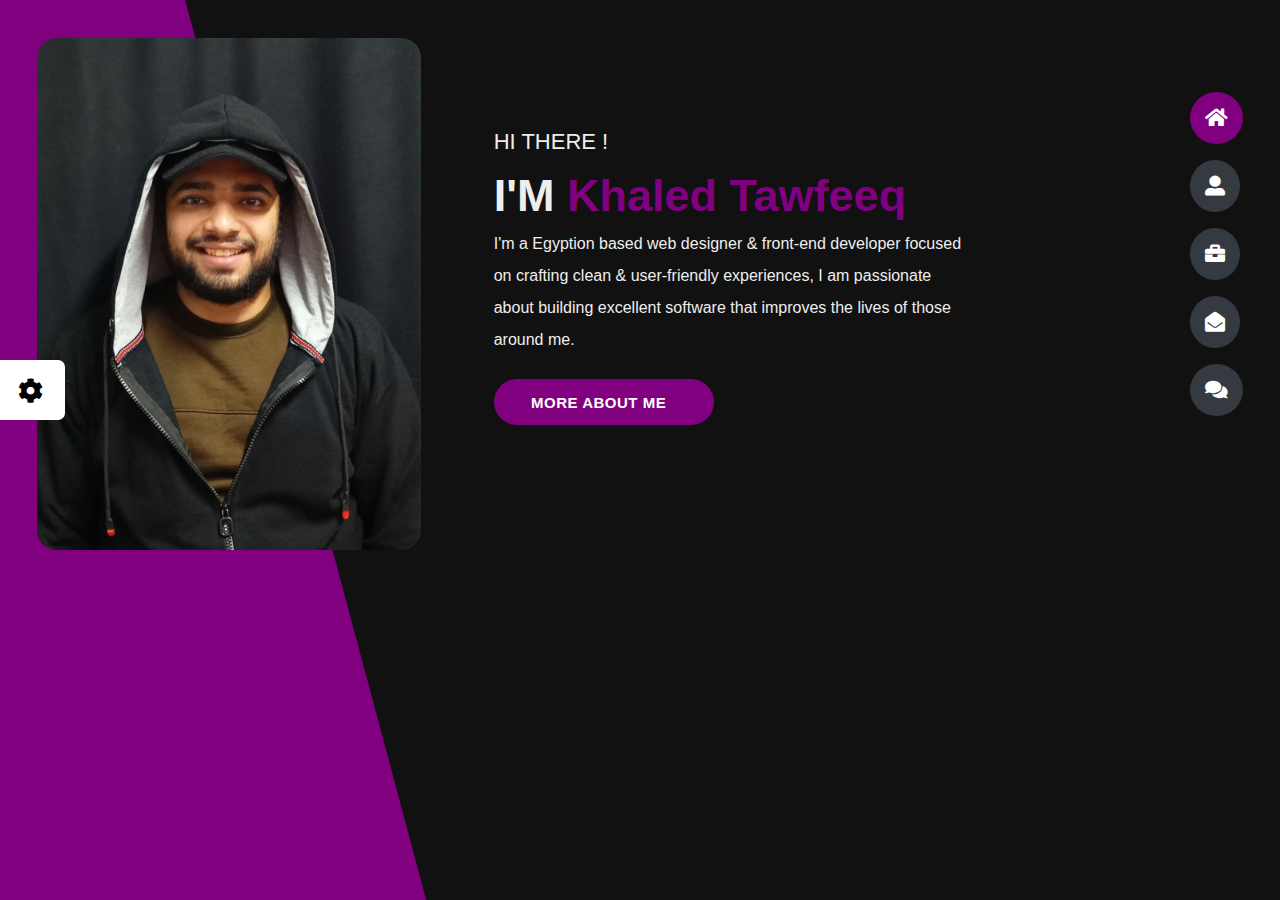
<file: index.html>
<!DOCTYPE html>
<html lang="en">
<head>
    <meta charset="UTF-8">
    <meta http-equiv="X-UA-Compatible" content="IE=edge">
    <meta name="viewport" content="width=device-width, initial-scale=1.0">
    <link rel="icon" href="./photos/favicon.ico">
    <link rel="stylesheet" href="styles/style.css">
    <link rel="stylesheet" href="styles/responsive/respons.css">
    <link rel="stylesheet" href="styles/all.min.css">
    <title>My portofolio</title>
</head>
<body>
    <!-- section home and header -->

    <header class="main-page">
        <div class="under-div"></div>
        <div class="my-img">
            <img src="photos/photo_2021-02-25_23-03-57.jpg" alt="">
            <img src="photos/mini.jpg" alt="" class="mini-img">
        </div>
        <div class="my-text">
            <h4>HI THERE !</h4>
            <h2>I'M <span>Khaled Tawfeeq</span></h2>
            <p>
                I'm a Egyption based web designer & front‑end developer
                focused on crafting clean & user‑friendly experiences,
                I am passionate about building excellent software 
                that improves the lives of those around me.
            </p>
            <button>more about me <i class="fas fa-user-alt"></i></button>
        </div>
        <div class="my-nav">
            <ul>
                <li>
                    <h2>Home</h2>
                    <a href="" class="activ">
                        <i class="fas fa-home"></i>
                    </a>
                </li>
                <li>
                    <h2>About</h2>
                    <a href="./About me/about.html">
                        <i class="fas fa-user-alt"></i>
                    </a>
                </li>
                <li>
                    <h2>portofolio</h2>
                    <a href="./portfolio/index-portfolio.html">
                        <i class="fas fa-briefcase"></i>
                    </a>
                </li>
                <li>
                    <h2>contact</h2>
                    <a href="./contact/contact-index.html">
                        <i class="fas fa-envelope-open"></i>
                    </a>
                </li>
                <li>
                    <h2>blog</h2>
                    <a href="./my-blog/blog-index.html">
                        <i class="fas fa-comments"></i>
                    </a>
                </li>
            </ul>
        </div>
        
        <button class="btn-nav-mini">
            <i class="fas fa-bars" id="open-nav" onclick="openNav()"></i>
            <i class="fas fa-times" id="close-nav" onclick="closeNav()"></i>
        </button>
        <div class="my-nav-mini" id="my-nav-mini">
            <ul id="mar">
                <li class="activ">
                    <i class="fas fa-home"><a href="">Home</a></i>
                    
                </li>
                <li>
                    <i class="fas fa-user-alt"><a href="./About me/about.html">About</a></i>
                    
                </li>
                <li>
                    <i class="fas fa-briefcase"><a href="./portfolio/index-portfolio.html">portofolio</a></i>
                    
                </li>
                <li>
                    <i class="fas fa-envelope-open"><a href="./contact/contact-index.html">contact</a></i>
                    
                </li>
                <li>
                    <i class="fas fa-comments"><a href="./my-blog/blog-index.html">blog</a></i>
                    
                </li>
            </ul>
        </div>
    </header>

    <!-- End section home and header -->

    <!-- div to change color -->
    <div class="change-color" id="change-color" onclick="openBox()">
        <i class="fas fa-cog"></i>
    </div>
    <div class="box-color" id="box-color" >
        <div class="box-color-title">
            <span>style switcher <i class="fas fa-times" onclick="closeBox()"></i></span>
            
        </div>
        
        <div class="box-color-content">
            <ul>
                <li><i class="fas fa-tint" data-color ="purple"></i></li>
                <li><i class="fas fa-tint" data-color ="red"></i></li>
                <li><i class="fas fa-tint" data-color ="blueviolet"></i></li>
                <li><i class="fas fa-tint" data-color ="blue"></i></li>
                <li><i class="fas fa-tint" data-color ="goldenrod"></i></li>
            </ul>
            <ul>
                <li><i class="fas fa-tint" data-color ="magenta"></i></li>
                <li><i class="fas fa-tint" data-color ="yellowgreen"></i></li>
                <li><i class="fas fa-tint" data-color ="orange"></i></li>
                <li><i class="fas fa-tint" data-color ="green"></i></li>
                <li><i class="fas fa-tint" data-color ="yellow"></i></li>
            </ul>
        </div>
        <button><i class="fas fa-cart-plus"></i> Purchase</button>
    </div>
    <!-- End div to change color -->

    <script src="js/script.js"></script>
</body>
</html>
</file>
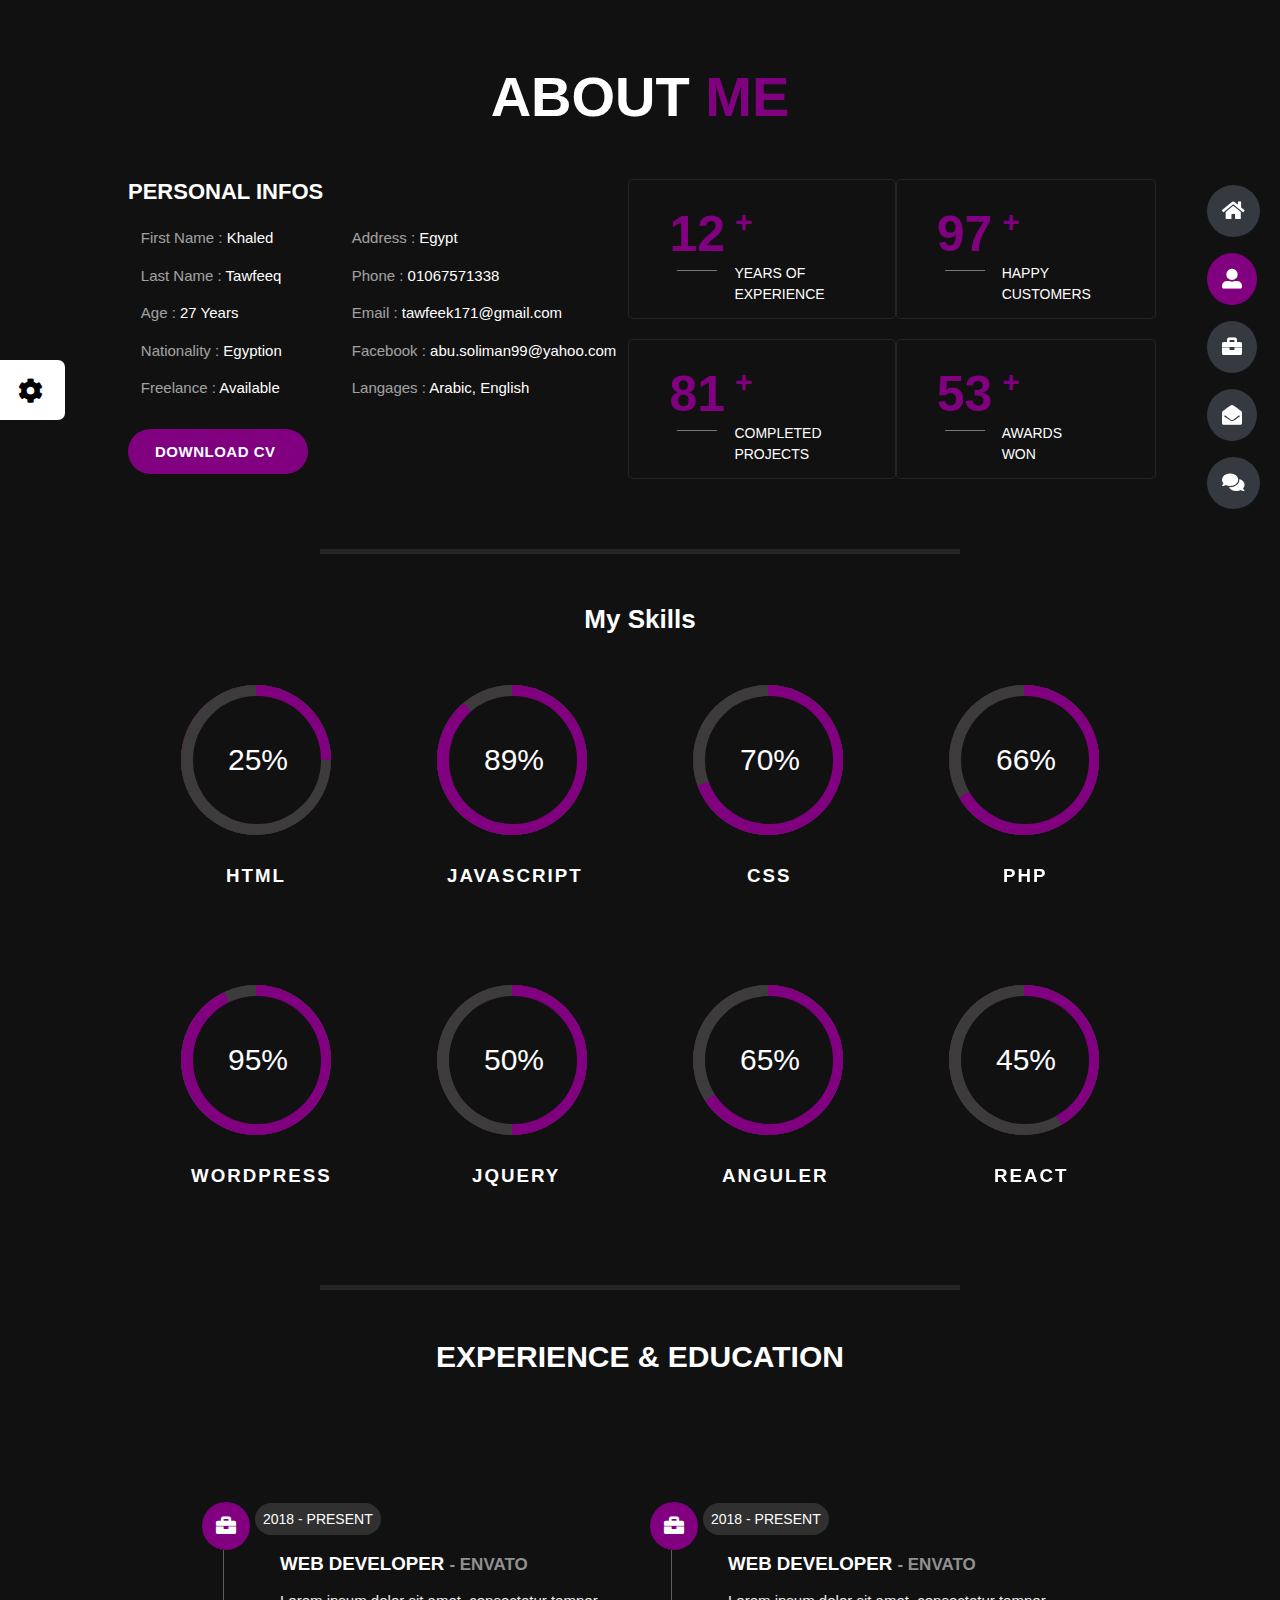
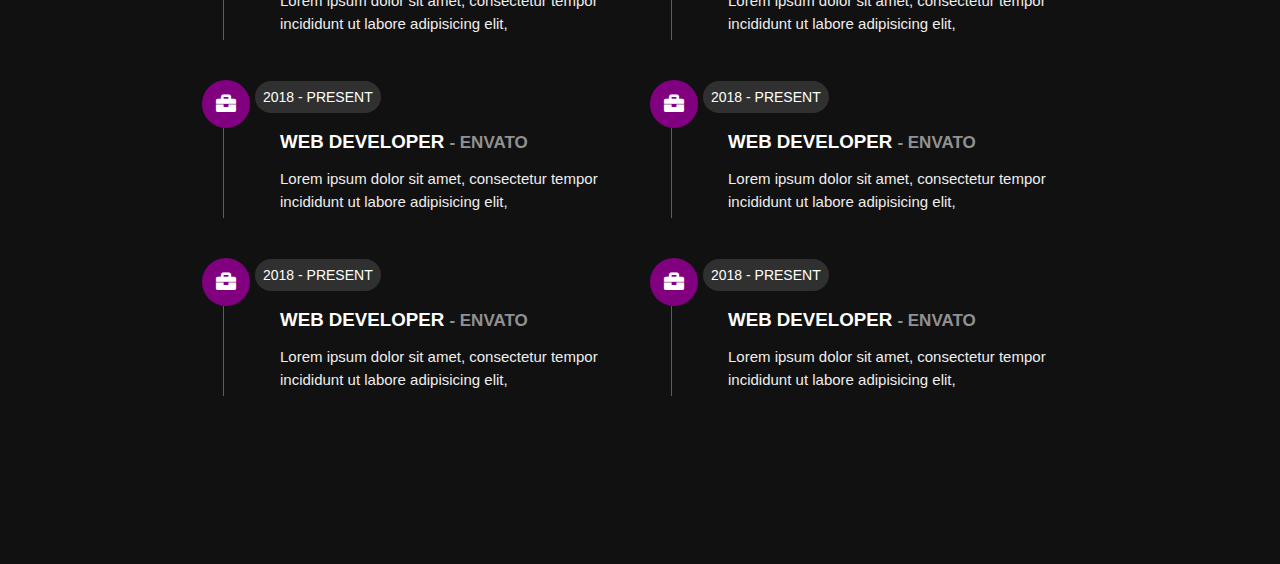
<file: About me/about.html>
<!DOCTYPE html>
<html lang="en">
<head>
    <meta charset="UTF-8">
    <meta http-equiv="X-UA-Compatible" content="IE=edge">
    <meta name="viewport" content="width=device-width, initial-scale=1.0">
    <link rel="icon" href="./photos/favicon.ico">
    <link rel="stylesheet" href="about style.css">
    <link rel="stylesheet" href="about-respons.css">
    <link rel="stylesheet" href="../styles/all.min.css">
    <title>About me</title>
</head>
<body>
    <section class="title">
        <h1>about <span>me</span></h1>
        <span class="bg-title">Resume</span>
        <button class="btn-nav-mini">
            <i class="fas fa-bars" id="open-nav" onclick="openNav()"></i>
            <i class="fas fa-times" id="close-nav" onclick="closeNav()"></i>
        </button>
        <div class="my-nav-mini" id="my-nav-mini">
            <ul id="mar">
                <li>
                    <i class="fas fa-home"><a href="../index.html">Home</a></i>
                    
                </li>
                <li class="activ">
                    <i class="fas fa-user-alt"><a href="./about.html">About</a></i>
                    
                </li>
                <li>
                    <i class="fas fa-briefcase"><a href="../portfolio/index-portfolio.html">portofolio</a></i>
                    
                </li>
                <li>
                    <i class="fas fa-envelope-open"><a href="../contact/contact-index.html">contact</a></i>
                    
                </li>
                <li>
                    <i class="fas fa-comments"><a href="../my-blog/blog-index.html">blog</a></i>
                    
                </li>
            </ul>
        </div>
    </section>

    <section class="my-img">
        <img src="../photos/mini.jpg" class="mini-img">
    </section>

    <section class="about-me">
        <div class="container">
            <h2>PERSONAL INFOS</h2>
            <div class="About-personal-info">
                <div class="pers-info-text">
                    <div class="first-pers-info-text">
                        <ul>
                            <li><span>First Name : </span>  Khaled</li>
                            <li><span>Last Name : </span>  Tawfeeq</li>
                            <li><span>Age : </span>  27 Years</li>
                            <li><span>Nationality : </span>  Egyption</li>
                            <li><span>Freelance : </span>  Available</li>
                        </ul>
                    </div>
                    <div class="second-pers-info-text">
                        <ul>
                            <li><span>Address : </span>  Egypt</li>
                            <li><span>Phone : </span>  01067571338</li>
                            <li><span>Email : </span>  tawfeek171@gmail.com</li>
                            <li><span>Facebook : </span>  abu.soliman99@yahoo.com</li>
                            <li><span>Langages : </span>  Arabic, English</li>
                        </ul>
                    </div>  
                </div>
                <div class="pers-info-number">
                    <div class="pers-info-number-content left">
                        <div>
                            <h3>12</h3>
                            <p>
                                YEARS OF
        
                                <span>EXPERIENCE</span>
                            </p>
                        </div>
                        <div>
                            <h3>81</h3>
                            <p>
                                COMPLETED
        
                                <span>PROJECTS</span>
                            </p>
                        </div>
                    </div>
                    <div class="pers-info-number-content right">
                        <div>
                            <h3>97</h3>
                            <p>
                                HAPPY
        
                                <span>CUSTOMERS</span>
                            </p>
                        </div>
                        <div>
                            <h3>53</h3>
                            <p>
                                AWARDS
        
                                <span>WON</span>
                            </p>
                        </div>
                    </div>
                </div>
            </div>
            <button>Download CV<i class="fas fa-user-alt"></i></button>
        </div>
        <!-- section my nav -->
        <div class="my-nav">
            <ul>
                <li>
                    <h2>Home</h2>
                    <a href="../index.html" >
                        <i class="fas fa-home"></i>
                    </a>
                </li>
                <li>
                    <h2>About</h2>
                    <a href="./about.html" class="activ">
                        <i class="fas fa-user-alt"></i>
                    </a>
                </li>
                <li>
                    <h2>portofolio</h2>
                    <a href="../portfolio/index-portfolio.html">
                        <i class="fas fa-briefcase"></i>
                    </a>
                </li>
                <li>
                    <h2>contact</h2>
                    <a href="../contact/contact-index.html">
                        <i class="fas fa-envelope-open"></i>
                    </a>
                </li>
                <li>
                    <h2>blog</h2>
                    <a href="../my-blog/blog-index.html">
                        <i class="fas fa-comments"></i>
                    </a>
                </li>
            </ul>
        </div>
    <!-- End section my nav -->
    </section>

    <div class="breake"></div>

    <section class="my-skills">
        <div class="skill-title">
            <h2>my skills</h2>
        </div>
        <div class="skill-content">
            <div class="sirc-right">
                <div class="white-sirc left">
                    <div class="yell-sirc html"></div>
                </div>
                <div class="white-sirc right">
                    <!-- <div class="yell-sirc"></div> -->
                </div>
                <div class="cover-sirc">
                    <span>25%</span>
                </div>
                <div class="m3lesh"></div>
                <div class="sirc-desc">
                    <h3 class="hr">html</h3>
                </div>
            </div>
            <div class="sirc-left">
                <div class="white-sirc left">
                    <div class="yell-sirc js"></div>
                </div>
                <div class="white-sirc right">
                    <div class="yell-sirc"></div>
                </div>
                <div class="cover-sirc">
                    <span>89%</span>
                </div>
                <div class="sirc-desc">
                    <h3 class="jw">javascript</h3>
                </div>
            </div>
            <div class="sirc-left">
                <div class="white-sirc left">
                    <div class="yell-sirc css"></div>
                </div>
                <div class="white-sirc right">
                    <div class="yell-sirc"></div>
                </div>
                <div class="cover-sirc">
                    <span>70%</span>
                </div>
                <div class="sirc-desc">
                    <h3 class="cp">css</h3>
                </div>
            </div>
            <div class="sirc-left">
                <div class="white-sirc left">
                    <div class="yell-sirc php"></div>
                </div>
                <div class="white-sirc right">
                    <div class="yell-sirc"></div>
                </div>
                <div class="cover-sirc">
                    <span>66%</span>
                </div>
                <div class="sirc-desc">
                    <h3 class="cp">php</h3>
                </div>
            </div>
        </div>
        <div class="skill-content">
            <div class="sirc-left">
                <div class="white-sirc left">
                    <div class="yell-sirc wordpress"></div>
                </div>
                <div class="white-sirc right">
                    <div class="yell-sirc"></div>
                </div>
                <div class="cover-sirc">
                    <span>95%</span>
                </div>
                <div class="sirc-desc">
                    <h3 class="jw">wordpress</h3>
                </div>
            </div>
            <div class="sirc-left">
                <div class="white-sirc left">
                    <div class="yell-sirc jquery"></div>
                </div>
                <div class="white-sirc right">
                    <div class="yell-sirc"></div>
                </div>
                <div class="cover-sirc">
                    <span>50%</span>
                </div>
                <div class="sirc-desc">
                    <h3 class="jq">jquery</h3>
                </div>
            </div>
            <div class="sirc-left">
                <div class="white-sirc left">
                    <div class="yell-sirc anguler"></div>
                </div>
                <div class="white-sirc right">
                    <div class="yell-sirc"></div>
                </div>
                <div class="cover-sirc">
                    <span>65%</span>
                </div>
                <div class="sirc-desc">
                    <h3 class="ja">anguler</h3>
                </div>
            </div>
            <div class="sirc-right">
                <div class="white-sirc left">
                    <div class="yell-sirc react"></div>
                </div>
                <div class="white-sirc right">
                    <!-- <div class="yell-sirc"></div> -->
                </div>
                <div class="cover-sirc">
                    <span>45%</span>
                </div>
                <div class="m3lesh"></div>
                <div class="sirc-desc">
                    <h3 class="hr">react</h3>
                </div>
            </div>
        </div>
    </section>

    <div class="breake"></div>

    <section class="education">
        <div class="education-title">
            <h2>EXPERIENCE & EDUCATION</h2>
        </div>
        <div class="education-container">
            <div class="education-left">
                <div class="education-content">
                    <div class="edication-icon">
                        <i class="fas fa-briefcase"></i>
                    </div>
                    <div class="education-desc">
                        <span>2018 - PRESENT</span>
                        <h3>WEB DEVELOPER <span>- ENVATO</span></h3>
                        <p>
                            Lorem ipsum dolor sit amet,
                            consectetur tempor incididunt ut labore adipisicing elit,
                        </p>
                    </div>
                </div>
                <div class="education-content">
                    <div class="edication-icon">
                        <i class="fas fa-briefcase"></i>
                    </div>
                    <div class="education-desc">
                        <span>2018 - PRESENT</span>
                        <h3>WEB DEVELOPER <span>- ENVATO</span></h3>
                        <p>
                            Lorem ipsum dolor sit amet,
                            consectetur tempor incididunt ut labore adipisicing elit,
                        </p>
                    </div>
                </div>
                <div class="education-content">
                    <div class="edication-icon">
                        <i class="fas fa-briefcase"></i>
                    </div>
                    <div class="education-desc">
                        <span>2018 - PRESENT</span>
                        <h3>WEB DEVELOPER <span>- ENVATO</span></h3>
                        <p>
                            Lorem ipsum dolor sit amet,
                            consectetur tempor incididunt ut labore adipisicing elit,
                        </p>
                    </div>
                </div>
            </div>
            <div class="education-right">
                <div class="education-content">
                    <div class="edication-icon">
                        <i class="fas fa-briefcase"></i>
                    </div>
                    <div class="education-desc">
                        <span>2018 - PRESENT</span>
                        <h3>WEB DEVELOPER <span> - ENVATO</span></h3>
                        <p>
                            Lorem ipsum dolor sit amet,
                            consectetur tempor incididunt ut labore adipisicing elit,
                        </p>
                    </div>
                </div> 
                <div class="education-content">
                    <div class="edication-icon">
                        <i class="fas fa-briefcase"></i>
                    </div>
                    <div class="education-desc">
                        <span>2018 - PRESENT</span>
                        <h3>WEB DEVELOPER <span>- ENVATO</span></h3>
                        <p>
                            Lorem ipsum dolor sit amet,
                            consectetur tempor incididunt ut labore adipisicing elit,
                        </p>
                    </div>
                </div>
                <div class="education-content">
                    <div class="edication-icon">
                        <i class="fas fa-briefcase"></i>
                    </div>
                    <div class="education-desc">
                        <span>2018 - PRESENT</span>
                        <h3>WEB DEVELOPER <span>- ENVATO</span></h3>
                        <p>
                            Lorem ipsum dolor sit amet,
                            consectetur tempor incididunt ut labore adipisicing elit,
                        </p>
                    </div>
                </div>
            </div>
        </div>
    </section>

    <!-- box of color -->

    <div class="change-color" id="change-color" onclick="openBox()">
        <i class="fas fa-cog"></i>
    </div>
    <div class="box-color" id="box-color" >
        <div class="box-color-title">
            <span>style switcher <i class="fas fa-times" onclick="closeBox()"></i></span>
            
        </div>
        
        <div class="box-color-content">
            <ul>
                <li><i class="fas fa-tint" data-color ="purple"></i></li>
                <li><i class="fas fa-tint" data-color ="red"></i></li>
                <li><i class="fas fa-tint" data-color ="blueviolet"></i></li>
                <li><i class="fas fa-tint" data-color ="blue"></i></li>
                <li><i class="fas fa-tint" data-color ="goldenrod"></i></li>
            </ul>
            <ul>
                <li><i class="fas fa-tint" data-color ="magenta"></i></li>
                <li><i class="fas fa-tint" data-color ="yellowgreen"></i></li>
                <li><i class="fas fa-tint" data-color ="orange"></i></li>
                <li><i class="fas fa-tint" data-color ="green"></i></li>
                <li><i class="fas fa-tint" data-color ="yellow"></i></li>
            </ul>
        </div>
        <button><i class="fas fa-cart-plus"></i> Purchase</button>
    </div>

    <!-- End box of color -->

    <script src="./about script.js"></script>
</body>
</html>
</file>
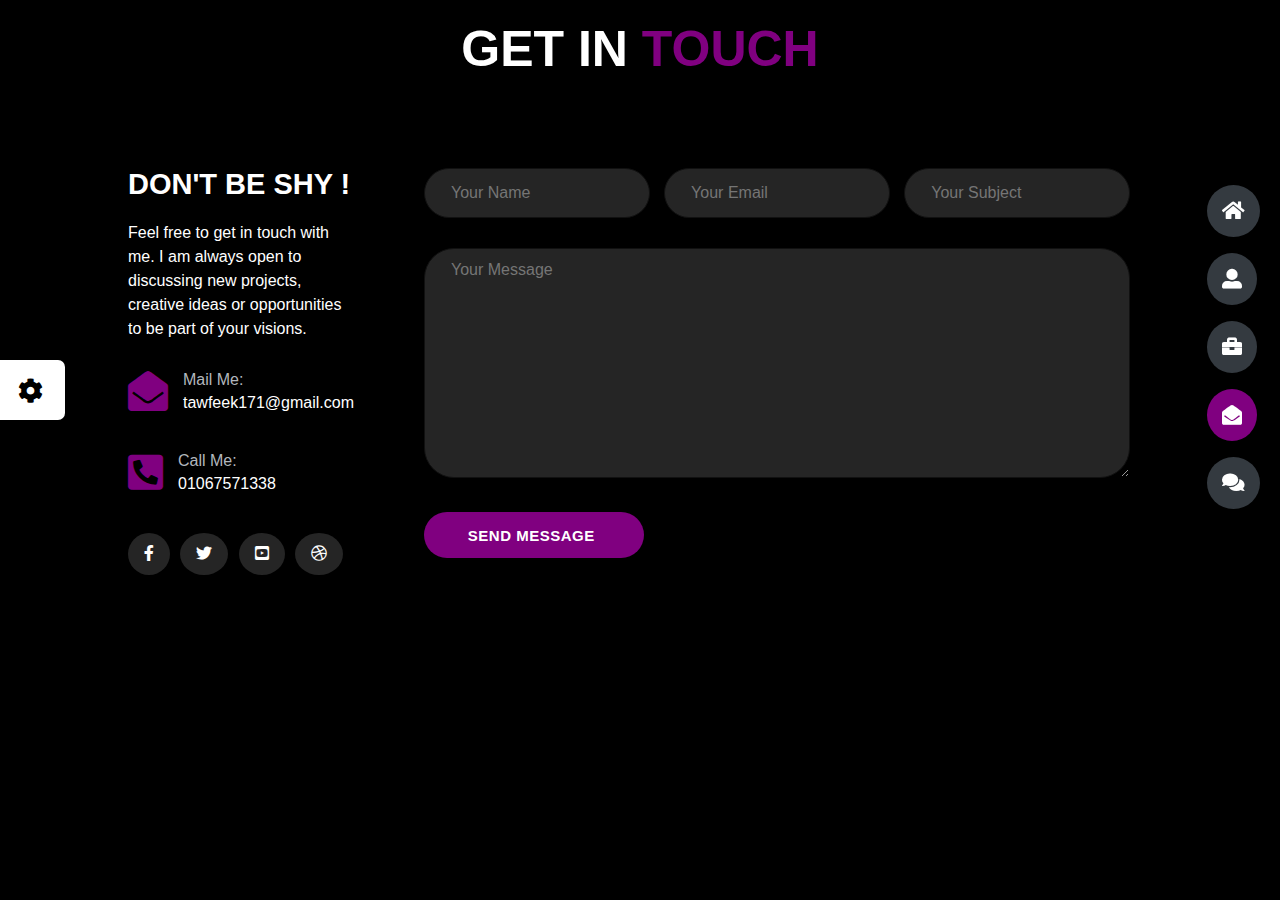
<file: contact/contact-index.html>
<!DOCTYPE html>
<html lang="en">
<head>
    <meta charset="UTF-8">
    <meta http-equiv="X-UA-Compatible" content="IE=edge">
    <meta name="viewport" content="width=device-width, initial-scale=1.0">
    <title>contact</title>
    <link rel="stylesheet" href="../styles/all.min.css">
    <link rel="stylesheet" href="./cntact-style.css">
    <link rel="stylesheet" href="./respnsive contact.css">
</head>
<body>

    <section class="contact">
        <div class="title">
            <h1>get in <span>touch</span></h1>
        </div>
        <button class="btn-nav-mini">
            <i class="fas fa-bars" id="open-nav" onclick="openNav()"></i>
            <i class="fas fa-times" id="close-nav" onclick="closeNav()"></i>
        </button>
        <div class="my-nav-mini" id="my-nav-mini">
            <ul id="mar">
                <li>
                    <i class="fas fa-home"><a href="../index.html">Home</a></i>
                    
                </li>
                <li>
                    <i class="fas fa-user-alt"><a href="../About me/about.html">About</a></i>
                    
                </li>
                <li>
                    <i class="fas fa-briefcase"><a href="../portfolio/index-portfolio.html">portofolio</a></i>
                    
                </li>
                <li class="activ">
                    <i class="fas fa-envelope-open"><a href="./contact-index.html">contact</a></i>
                    
                </li>
                <li>
                    <i class="fas fa-comments"><a href="../my-blog/blog-index.html">blog</a></i>
                    
                </li>
            </ul>
        </div>
        <div class="container">
            <div class="info">
                <h3>don't be shy !</h3>
                <p>
                    Feel free to get in touch with me.
                     I am always open to discussing new projects,
                     creative ideas or opportunities to be 
                     part of your visions.
                </p>
                <div class="mail">
                    <div><i class="fas fa-envelope-open"></i></div>
                    <div>
                        <span>mail me:</span>
                        tawfeek171@gmail.com
                    </div>
                </div>
                <div class="mail">
                    <div><i class="fas fa-phone-square-alt"></i></div>
                    <div>
                        <span>call me:</span>
                        01067571338
                    </div>
                </div>
                <ul>
                    <li><a href=""><i class="fab fa-facebook-f"></i></a></li>
                    <li><a href=""><i class="fab fa-twitter"></i></a></li>
                    <li><a href=""><i class="fab fa-youtube-square"></i></a></li>
                    <li><a href=""><i class="fab fa-dribbble"></i></a></li>
                </ul>
            </div>
            <div class="inputs">
                <input type="text" placeholder="your name" class="inpu">
                <input type="text" placeholder="your email" class="inpu">
                <input type="text" placeholder="your subject" class="inpu">
                <textarea cols="30" rows="10" placeholder="your message" class="inpu"></textarea>
                <button>send message<i class="fas fa-paper-plane"></i></button>
            </div>
        </div>
        <div class="my-nav">
            <ul>
                <li>
                    <h2>Home</h2>
                    <a href="../index.html" >
                        <i class="fas fa-home"></i>
                    </a>
                </li>
                <li>
                    <h2>About</h2>
                    <a href="../About me/about.html">
                        <i class="fas fa-user-alt"></i>
                    </a>
                </li>
                <li>
                    <h2>portofolio</h2>
                    <a href="../portfolio/index-portfolio.html">
                        <i class="fas fa-briefcase"></i>
                    </a>
                </li>
                <li>
                    <h2>contact</h2>
                    <a href="" class="activ">
                        <i class="fas fa-envelope-open"></i>
                    </a>
                </li>
                <li>
                    <h2>blog</h2>
                    <a href="../my-blog/blog-index.html">
                        <i class="fas fa-comments"></i>
                    </a>
                </li>
            </ul>
        </div>
    </section>
    <div class="change-color" id="change-color" onclick="openBox()">
        <i class="fas fa-cog"></i>
    </div>
    <div class="box-color" id="box-color" >
        <div class="box-color-title">
            <span>style switcher <i class="fas fa-times" onclick="closeBox()"></i></span>
            
        </div>
        
        <div class="box-color-content">
            <ul>
                <li><i class="fas fa-tint" data-color ="purple"></i></li>
                <li><i class="fas fa-tint" data-color ="red"></i></li>
                <li><i class="fas fa-tint" data-color ="blueviolet"></i></li>
                <li><i class="fas fa-tint" data-color ="blue"></i></li>
                <li><i class="fas fa-tint" data-color ="goldenrod"></i></li>
            </ul>
            <ul>
                <li><i class="fas fa-tint" data-color ="magenta"></i></li>
                <li><i class="fas fa-tint" data-color ="yellowgreen"></i></li>
                <li><i class="fas fa-tint" data-color ="orange"></i></li>
                <li><i class="fas fa-tint" data-color ="green"></i></li>
                <li><i class="fas fa-tint" data-color ="yellow"></i></li>
            </ul>
        </div>
        <button><i class="fas fa-cart-plus"></i> Purchase</button>
    </div>

    <script src="./contact-script.js"></script>
</body>
</html>
</file>
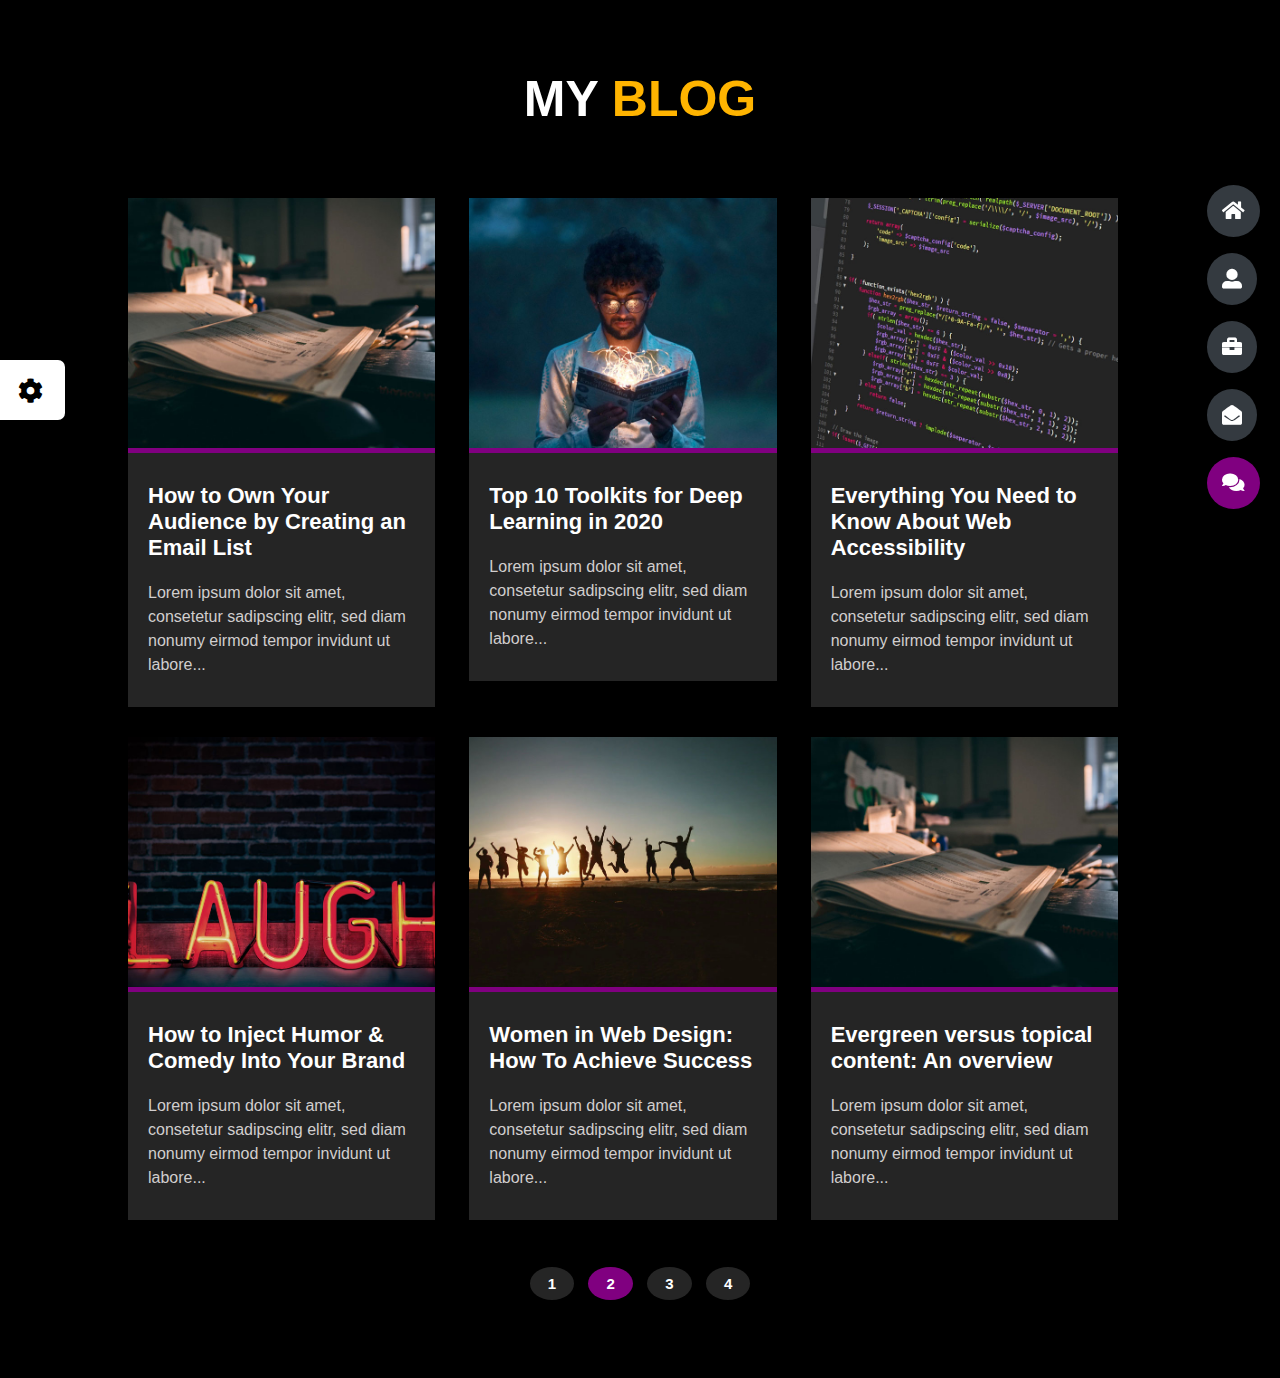
<file: my-blog/blog-index.html>
<!DOCTYPE html>
<html lang="en">
<head>
    <meta charset="UTF-8">
    <meta http-equiv="X-UA-Compatible" content="IE=edge">
    <meta name="viewport" content="width=device-width, initial-scale=1.0">
    <title>my blog</title>
    <link rel="stylesheet" href="../styles/all.min.css">
    <link rel="stylesheet" href="./blog-style.css">
    <link rel="stylesheet" href="./blog-respnsive-style.css">
</head>
<body>
    <section class="blog">
        <div class="title">
            <h1>my <span>blog</span></h1>
        </div>
        <button class="btn-nav-mini">
            <i class="fas fa-bars" id="open-nav" onclick="openNav()"></i>
            <i class="fas fa-times" id="close-nav" onclick="closeNav()"></i>
        </button>
        <div class="my-nav-mini" id="my-nav-mini">
            <ul id="mar">
                <li>
                    <i class="fas fa-home"><a href="../index.html">Home</a></i>
                    
                </li>
                <li>
                    <i class="fas fa-user-alt"><a href="../About me/about.html">About</a></i>
                    
                </li>
                <li>
                    <i class="fas fa-briefcase"><a href="../portfolio/index-portfolio.html">portofolio</a></i>
                    
                </li>
                <li>
                    <i class="fas fa-envelope-open"><a href="../contact/contact-index.html">contact</a></i>
                    
                </li>
                <li class="activ">
                    <i class="fas fa-comments"><a href="./blog-index.html">blog</a></i>
                    
                </li>
            </ul>
        </div>
        <div class="container">
            <div class="collection-blog">
                <div class="blog-content">
                    <div class="blog-img">
                        <img src="./photos/blog-post-1.jpg" alt="">
                    </div>
                    <div class="blog-desc">
                        <h3>
                            How to Own Your Audience
                            by Creating an Email List
                        </h3>
                        <p>
                            Lorem ipsum dolor sit amet,
                            consetetur sadipscing elitr,
                            sed diam nonumy eirmod tempor invidunt ut labore...
                        </p>
                    </div>
                </div>
                <div class="blog-content">
                    <div class="blog-img">
                        <img src="./photos/blog-post-2.jpg" alt="">
                    </div>
                    <div class="blog-desc">
                        <h3>
                            Top 10 Toolkits for Deep Learning in 2020 
                        </h3>
                        <p>
                            Lorem ipsum dolor sit amet,
                            consetetur sadipscing elitr,
                            sed diam nonumy eirmod tempor invidunt ut labore...
                        </p>
                    </div>
                </div>
                <div class="blog-content">
                    <div class="blog-img">
                        <img src="./photos/blog-post-3.jpg" alt="">
                    </div>
                    <div class="blog-desc">
                        <h3>
                            Everything You Need to Know
                             About Web Accessibility
                        </h3>
                        <p>
                            Lorem ipsum dolor sit amet,
                            consetetur sadipscing elitr,
                            sed diam nonumy eirmod tempor invidunt ut labore...
                        </p>
                    </div>
                </div>
            </div>
            <div class="collection-blog">
                <div class="blog-content">
                    <div class="blog-img">
                        <img src="./photos/blog-post-4.jpg" alt="">
                    </div>
                    <div class="blog-desc">
                        <h3>
                            How to Inject Humor &
                             Comedy Into Your Brand
                        </h3>
                        <p>
                            Lorem ipsum dolor sit amet,
                            consetetur sadipscing elitr,
                            sed diam nonumy eirmod tempor invidunt ut labore...
                        </p>
                    </div>
                </div>
                <div class="blog-content">
                    <div class="blog-img">
                        <img src="./photos/blog-post-6.jpg" alt="">
                    </div>
                    <div class="blog-desc">
                        <h3>
                            Women in Web Design:
                             How To Achieve Success
                        </h3>
                        <p>
                            Lorem ipsum dolor sit amet,
                            consetetur sadipscing elitr,
                            sed diam nonumy eirmod tempor invidunt ut labore...
                        </p>
                    </div>
                </div>
                <div class="blog-content">
                    <div class="blog-img">
                        <img src="./photos/blog-post-1.jpg" alt="">
                    </div>
                    <div class="blog-desc">
                        <h3>
                            Evergreen versus topical content:
                             An overview
                        </h3>
                        <p>
                            Lorem ipsum dolor sit amet,
                            consetetur sadipscing elitr,
                            sed diam nonumy eirmod tempor invidunt ut labore...
                        </p>
                    </div>
                </div>
            </div>
        </div>
        <div class="nav-namber">
            <!-- <i class="fas fa-angle-left"></i> -->
            <ul>
                <li><a href="">1</a></li>
                <li><a href="">2</a></li>
                <li><a href="">3</a></li>
                <li><a href="">4</a></li>
            </ul>
            <!-- <i class="fas fa-angle-right"></i> -->
        </div>
        <div class="my-nav">
            <ul>
                <li>
                    <h2>Home</h2>
                    <a href="../index.html" >
                        <i class="fas fa-home"></i>
                    </a>
                </li>
                <li>
                    <h2>About</h2>
                    <a href="../About me/about.html">
                        <i class="fas fa-user-alt"></i>
                    </a>
                </li>
                <li>
                    <h2>portofolio</h2>
                    <a href="../portfolio/index-portfolio.html">
                        <i class="fas fa-briefcase"></i>
                    </a>
                </li>
                <li>
                    <h2>contact</h2>
                    <a href="../contact/contact-index.html" >
                        <i class="fas fa-envelope-open"></i>
                    </a>
                </li>
                <li>
                    <h2>blog</h2>
                    <a href="./blog-index.html" class="activ">
                        <i class="fas fa-comments"></i>
                    </a>
                </li>
            </ul>
        </div>
    </section>

    <div class="change-color" id="change-color" onclick="openBox()">
        <i class="fas fa-cog"></i>
    </div>
    <div class="box-color" id="box-color" >
        <div class="box-color-title">
            <span>style switcher <i class="fas fa-times" onclick="closeBox()"></i></span>
            
        </div>
        
        <div class="box-color-content">
            <ul>
                <li><i class="fas fa-tint" data-color ="purple"></i></li>
                <li><i class="fas fa-tint" data-color ="red"></i></li>
                <li><i class="fas fa-tint" data-color ="blueviolet"></i></li>
                <li><i class="fas fa-tint" data-color ="blue"></i></li>
                <li><i class="fas fa-tint" data-color ="goldenrod"></i></li>
            </ul>
            <ul>
                <li><i class="fas fa-tint" data-color ="magenta"></i></li>
                <li><i class="fas fa-tint" data-color ="yellowgreen"></i></li>
                <li><i class="fas fa-tint" data-color ="orange"></i></li>
                <li><i class="fas fa-tint" data-color ="green"></i></li>
                <li><i class="fas fa-tint" data-color ="yellow"></i></li>
            </ul>
        </div>
        <button><i class="fas fa-cart-plus"></i> Purchase</button>
    </div>

    <script src="./blog-script.js"></script>
</body>
</html>
</file>
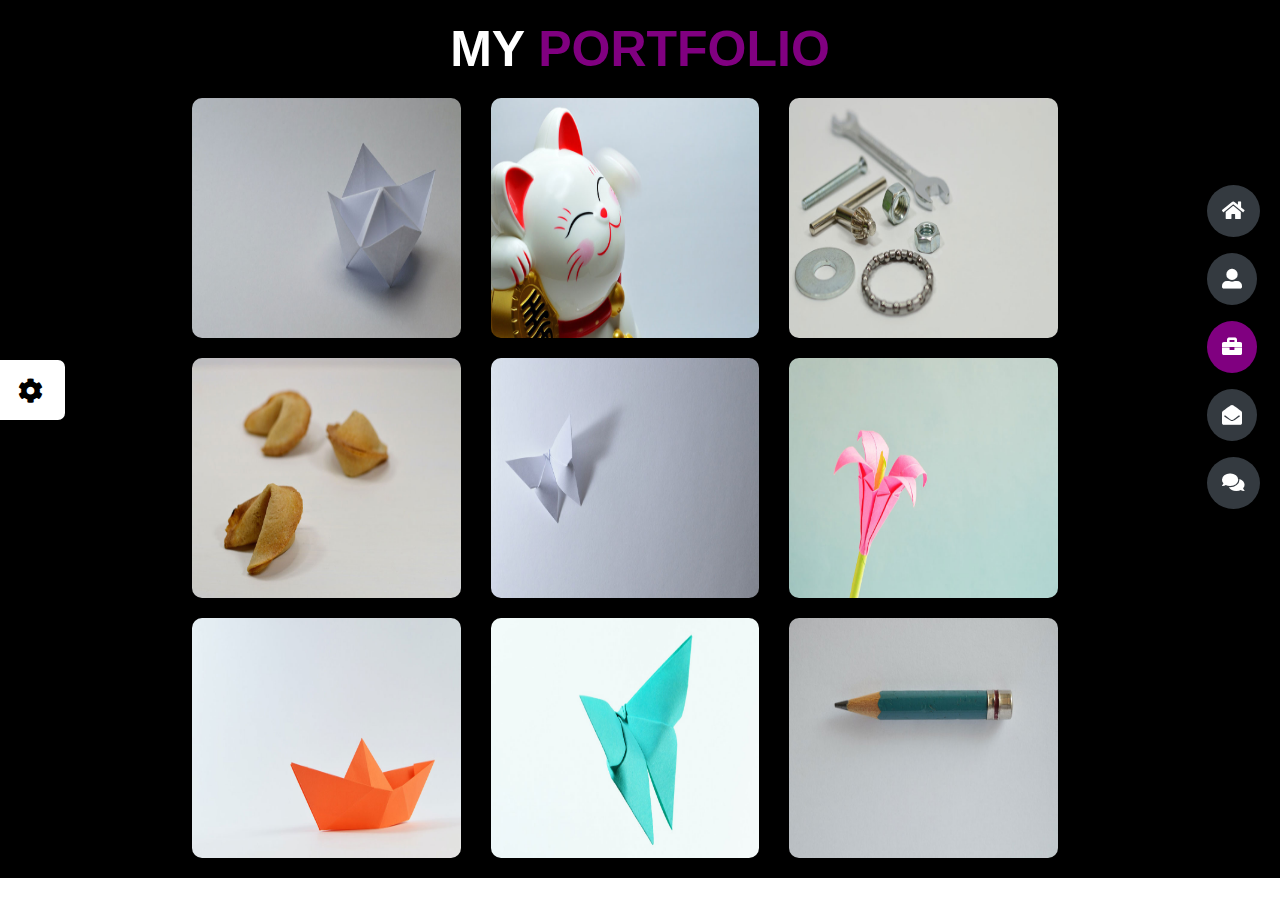
<file: portfolio/index-portfolio.html>
<!DOCTYPE html>
<html lang="en">
<head>
    <meta charset="UTF-8">
    <meta http-equiv="X-UA-Compatible" content="IE=edge">
    <meta name="viewport" content="width=device-width, initial-scale=1.0">
    <link rel="stylesheet" href="style-portfolio.css">
    <link rel="stylesheet" href="responsiv-portfolio.css">
    <link rel="stylesheet" href="../styles/all.min.css">
    <title>portfolio</title>
</head>
<body>
    <section class="port">
        <div class="title">
            <h1>my <span>portfolio</span></h1>
        </div>

        <button class="btn-nav-mini">
            <i class="fas fa-bars" id="open-nav" onclick="openNav()"></i>
            <i class="fas fa-times" id="close-nav" onclick="closeNav()"></i>
        </button>
        <div class="my-nav-mini" id="my-nav-mini">
            <ul id="mar">
                <li>
                    <i class="fas fa-home"><a href="../index.html">Home</a></i>
                    
                </li>
                <li>
                    <i class="fas fa-user-alt"><a href="../About me/about.html">About</a></i>
                    
                </li>
                <li class="activ">
                    <i class="fas fa-briefcase"><a href="./index-portfolio.html">portofolio</a></i>
                    
                </li>
                <li>
                    <i class="fas fa-envelope-open"><a href="../contact/contact-index.html">contact</a></i>
                    
                </li>
                <li>
                    <i class="fas fa-comments"><a href="../my-blog/blog-index.html">blog</a></i>
                    
                </li>
            </ul>
        </div>

        <div class="container">
            <div class="img-content " id="img-content">
                <div class="img-bord" onclick="openModal();currentSlide(1)">
                    <img src="./photos/project-1.jpg"  alt="">
                </div>
                <div class="img-bord" onclick="openModal();currentSlide(2)">
                    <img src="./photos/project-2.jpg"  alt="">
                </div>
                <div class="img-bord" onclick="openModal();currentSlide(3)">
                    <img src="./photos/project-3.jpg"  alt="">
                </div>
            </div>
            <div class="img-content"id="img-content2">
                <div class="img-bord" onclick="openModal();currentSlide(4)">
                    <img src="./photos/project-4.jpg"  alt="">
                </div>
                <div class="img-bord" onclick="openModal();currentSlide(5)">
                    <img src="./photos/project-5.jpg"  alt="">
                </div>
                <div class="img-bord" onclick="openModal();currentSlide(6)">
                    <img src="./photos/project-6.jpg"  alt="">
                </div>
            </div>
            <div class="img-content" id="img-content3">
                <div class="img-bord" onclick="openModal();currentSlide(7)">
                    <img src="./photos/project-7.jpg"  alt="">
                </div>
                <div class="img-bord" onclick="openModal();currentSlide(8)">
                    <img src="./photos/project-8.jpg"  alt="">
                </div>
                <div class="img-bord" onclick="openModal();currentSlide(9)">
                    <img src="./photos/project-9.jpg"  alt="">
                </div>
            </div>
        </div>
        <!-- section my nav -->
        <div class="my-nav">
            <ul>
                <li>
                    <h2>Home</h2>
                    <a href="../index.html" >
                        <i class="fas fa-home"></i>
                    </a>
                </li>
                <li>
                    <h2>About</h2>
                    <a href="../About me/about.html">
                        <i class="fas fa-user-alt"></i>
                    </a>
                </li>
                <li>
                    <h2>portofolio</h2>
                    <a class="activ" href="./portfolio/index-portfolio.html">
                        <i class="fas fa-briefcase"></i>
                    </a>
                </li>
                <li>
                    <h2>contact</h2>
                    <a href="../contact/contact-index.html">
                        <i class="fas fa-envelope-open"></i>
                    </a>
                </li>
                <li>
                    <h2>blog</h2>
                    <a href="../my-blog/blog-index.html">
                        <i class="fas fa-comments"></i>
                    </a>
                </li>
            </ul>
        </div>
    <!-- End section my nav -->
    </section>

    <section class="over-port" id="over-port">
        <span class="close-cursor" id="close-cursor" onclick="closeModal()">&times;</span>
         <div class="over-port-container">
            <div class="my-slids">
                 <h2>IMAGE PROJECT</h2>
                 <div class="top-slide">
                    <div class="top-slide left">
                        <ul>
                            <li>
                                <i class="fas fa-file-alt"></i>
                                Project : Website
                            </li>
                            <li>
                                <i class="fas fa-code"></i>
                                Langages : HTML, CSS, Javascript
                            </li>
                        </ul>
                    </div>
                    <div class="top-slide right">
                        <ul>
                            <li>
                                <i class="fas fa-user"></i>
                                Client : Envato
                            </li>
                            <li>
                                <i class="fas fa-external-link-alt"></i>
                                Preview :
                                <a href="">www.envato.com</a>
                            </li>
                        </ul>
                    </div>
                 </div>
                 <div class="buttom-slide">
                    <img src="./photos/project-1.jpg"  alt="">
                 </div>
            </div>
            <div class="my-slids">
                <h2>IMAGE PROJECT</h2>
                <div class="top-slide">
                   <div class="top-slide left">
                       <ul>
                           <li>
                               <i class="fas fa-file-alt"></i>
                               Project : Website
                           </li>
                           <li>
                               <i class="fas fa-code"></i>
                               Langages : HTML, CSS, Javascript
                           </li>
                       </ul>
                   </div>
                   <div class="top-slide right">
                       <ul>
                           <li>
                               <i class="fas fa-user"></i>
                               Client : Envato
                           </li>
                           <li>
                               <i class="fas fa-external-link-alt"></i>
                               Preview :
                               <a href="">www.envato.com</a>
                           </li>
                       </ul>
                   </div>
                </div>
                <div class="buttom-slide">
                   <img src="./photos/project-2.jpg" alt="">
                </div>
            </div>
            <div class="my-slids">
                <h2>IMAGE PROJECT</h2>
                <div class="top-slide">
                <div class="top-slide left">
                    <ul>
                        <li>
                            <i class="fas fa-file-alt"></i>
                            Project : Website
                        </li>
                        <li>
                            <i class="fas fa-code"></i>
                            Langages : HTML, CSS, Javascript
                        </li>
                    </ul>
                </div>
                <div class="top-slide right">
                    <ul>
                        <li>
                            <i class="fas fa-user"></i>
                            Client : Envato
                        </li>
                        <li>
                            <i class="fas fa-external-link-alt"></i>
                            Preview :
                            <a href="">www.envato.com</a>
                        </li>
                    </ul>
                </div>
                </div>
                <div class="buttom-slide">
                <img src="./photos/project-3.jpg" alt="">
                </div>
            </div>
            <div class="my-slids">
                <h2>IMAGE PROJECT</h2>
                <div class="top-slide">
                <div class="top-slide left">
                    <ul>
                        <li>
                            <i class="fas fa-file-alt"></i>
                            Project : Website
                        </li>
                        <li>
                            <i class="fas fa-code"></i>
                            Langages : HTML, CSS, Javascript
                        </li>
                    </ul>
                </div>
                <div class="top-slide right">
                    <ul>
                        <li>
                            <i class="fas fa-user"></i>
                            Client : Envato
                        </li>
                        <li>
                            <i class="fas fa-external-link-alt"></i>
                            Preview :
                            <a href="">www.envato.com</a>
                        </li>
                    </ul>
                </div>
                </div>
                <div class="buttom-slide">
                <img src="./photos/project-4.jpg" alt="">
                </div>
            </div>
            <div class="my-slids">
                <h2>IMAGE PROJECT</h2>
                <div class="top-slide">
                <div class="top-slide left">
                    <ul>
                        <li>
                            <i class="fas fa-file-alt"></i>
                            Project : Website
                        </li>
                        <li>
                            <i class="fas fa-code"></i>
                            Langages : HTML, CSS, Javascript
                        </li>
                    </ul>
                </div>
                <div class="top-slide right">
                    <ul>
                        <li>
                            <i class="fas fa-user"></i>
                            Client : Envato
                        </li>
                        <li>
                            <i class="fas fa-external-link-alt"></i>
                            Preview :
                            <a href="">www.envato.com</a>
                        </li>
                    </ul>
                </div>
                </div>
                <div class="buttom-slide">
                <img src="./photos/project-5.jpg" alt="">
                </div>
            </div>
            <div class="my-slids">
                <h2>IMAGE PROJECT</h2>
                <div class="top-slide">
                <div class="top-slide left">
                    <ul>
                        <li>
                            <i class="fas fa-file-alt"></i>
                            Project : Website
                        </li>
                        <li>
                            <i class="fas fa-code"></i>
                            Langages : HTML, CSS, Javascript
                        </li>
                    </ul>
                </div>
                <div class="top-slide right">
                    <ul>
                        <li>
                            <i class="fas fa-user"></i>
                            Client : Envato
                        </li>
                        <li>
                            <i class="fas fa-external-link-alt"></i>
                            Preview :
                            <a href="">www.envato.com</a>
                        </li>
                    </ul>
                </div>
                </div>
                <div class="buttom-slide">
                <img src="./photos/project-6.jpg" alt="">
                </div>
            </div>
            <div class="my-slids">
                <h2>IMAGE PROJECT</h2>
                <div class="top-slide">
                <div class="top-slide left">
                    <ul>
                        <li>
                            <i class="fas fa-file-alt"></i>
                            Project : Website
                        </li>
                        <li>
                            <i class="fas fa-code"></i>
                            Langages : HTML, CSS, Javascript
                        </li>
                    </ul>
                </div>
                <div class="top-slide right">
                    <ul>
                        <li>
                            <i class="fas fa-user"></i>
                            Client : Envato
                        </li>
                        <li>
                            <i class="fas fa-external-link-alt"></i>
                            Preview :
                            <a href="">www.envato.com</a>
                        </li>
                    </ul>
                </div>
                </div>
                <div class="buttom-slide">
                <img src="./photos/project-7.jpg" alt="">
                </div>
            </div>
            <div class="my-slids">
                <h2>IMAGE PROJECT</h2>
                <div class="top-slide">
                <div class="top-slide left">
                    <ul>
                        <li>
                            <i class="fas fa-file-alt"></i>
                            Project : Website
                        </li>
                        <li>
                            <i class="fas fa-code"></i>
                            Langages : HTML, CSS, Javascript
                        </li>
                    </ul>
                </div>
                <div class="top-slide right">
                    <ul>
                        <li>
                            <i class="fas fa-user"></i>
                            Client : Envato
                        </li>
                        <li>
                            <i class="fas fa-external-link-alt"></i>
                            Preview :
                            <a href="">www.envato.com</a>
                        </li>
                    </ul>
                </div>
                </div>
                <div class="buttom-slide">
                <img src="./photos/project-8.jpg" alt="">
                </div>
            </div>
            <div class="my-slids">
                <h2>IMAGE PROJECT</h2>
                <div class="top-slide">
                <div class="top-slide left">
                    <ul>
                        <li>
                            <i class="fas fa-file-alt"></i>
                            Project : Website
                        </li>
                        <li>
                            <i class="fas fa-code"></i>
                            Langages : HTML, CSS, Javascript
                        </li>
                    </ul>
                </div>
                <div class="top-slide right">
                    <ul>
                        <li>
                            <i class="fas fa-user"></i>
                            Client : Envato
                        </li>
                        <li>
                            <i class="fas fa-external-link-alt"></i>
                            Preview :
                            <a href="">www.envato.com</a>
                        </li>
                    </ul>
                </div>
                </div>
                <div class="buttom-slide">
                <img src="./photos/project-9.jpg" alt="">
                </div>
            </div>
         </div>
         <i class="fas fa-angle-left" onclick="plusSlides(-1)"></i>
         <i class="fas fa-angle-right" onclick="plusSlides(1)"></i>
    </section>

    <div class="change-color" id="change-color" onclick="openBox()">
        <i class="fas fa-cog"></i>
    </div>
    <div class="box-color" id="box-color" >
        <div class="box-color-title">
            <span>style switcher <i class="fas fa-times" onclick="closeBox()"></i></span>
            
        </div>
        
        <div class="box-color-content">
            <ul>
                <li><i class="fas fa-tint" data-color ="purple"></i></li>
                <li><i class="fas fa-tint" data-color ="red"></i></li>
                <li><i class="fas fa-tint" data-color ="blueviolet"></i></li>
                <li><i class="fas fa-tint" data-color ="blue"></i></li>
                <li><i class="fas fa-tint" data-color ="goldenrod"></i></li>
            </ul>
            <ul>
                <li><i class="fas fa-tint" data-color ="magenta"></i></li>
                <li><i class="fas fa-tint" data-color ="yellowgreen"></i></li>
                <li><i class="fas fa-tint" data-color ="orange"></i></li>
                <li><i class="fas fa-tint" data-color ="green"></i></li>
                <li><i class="fas fa-tint" data-color ="yellow"></i></li>
            </ul>
        </div>
        <button><i class="fas fa-cart-plus"></i> Purchase</button>
    </div>


    <script src="./script-portfolio.js"></script>
</body>
</html>
</file>
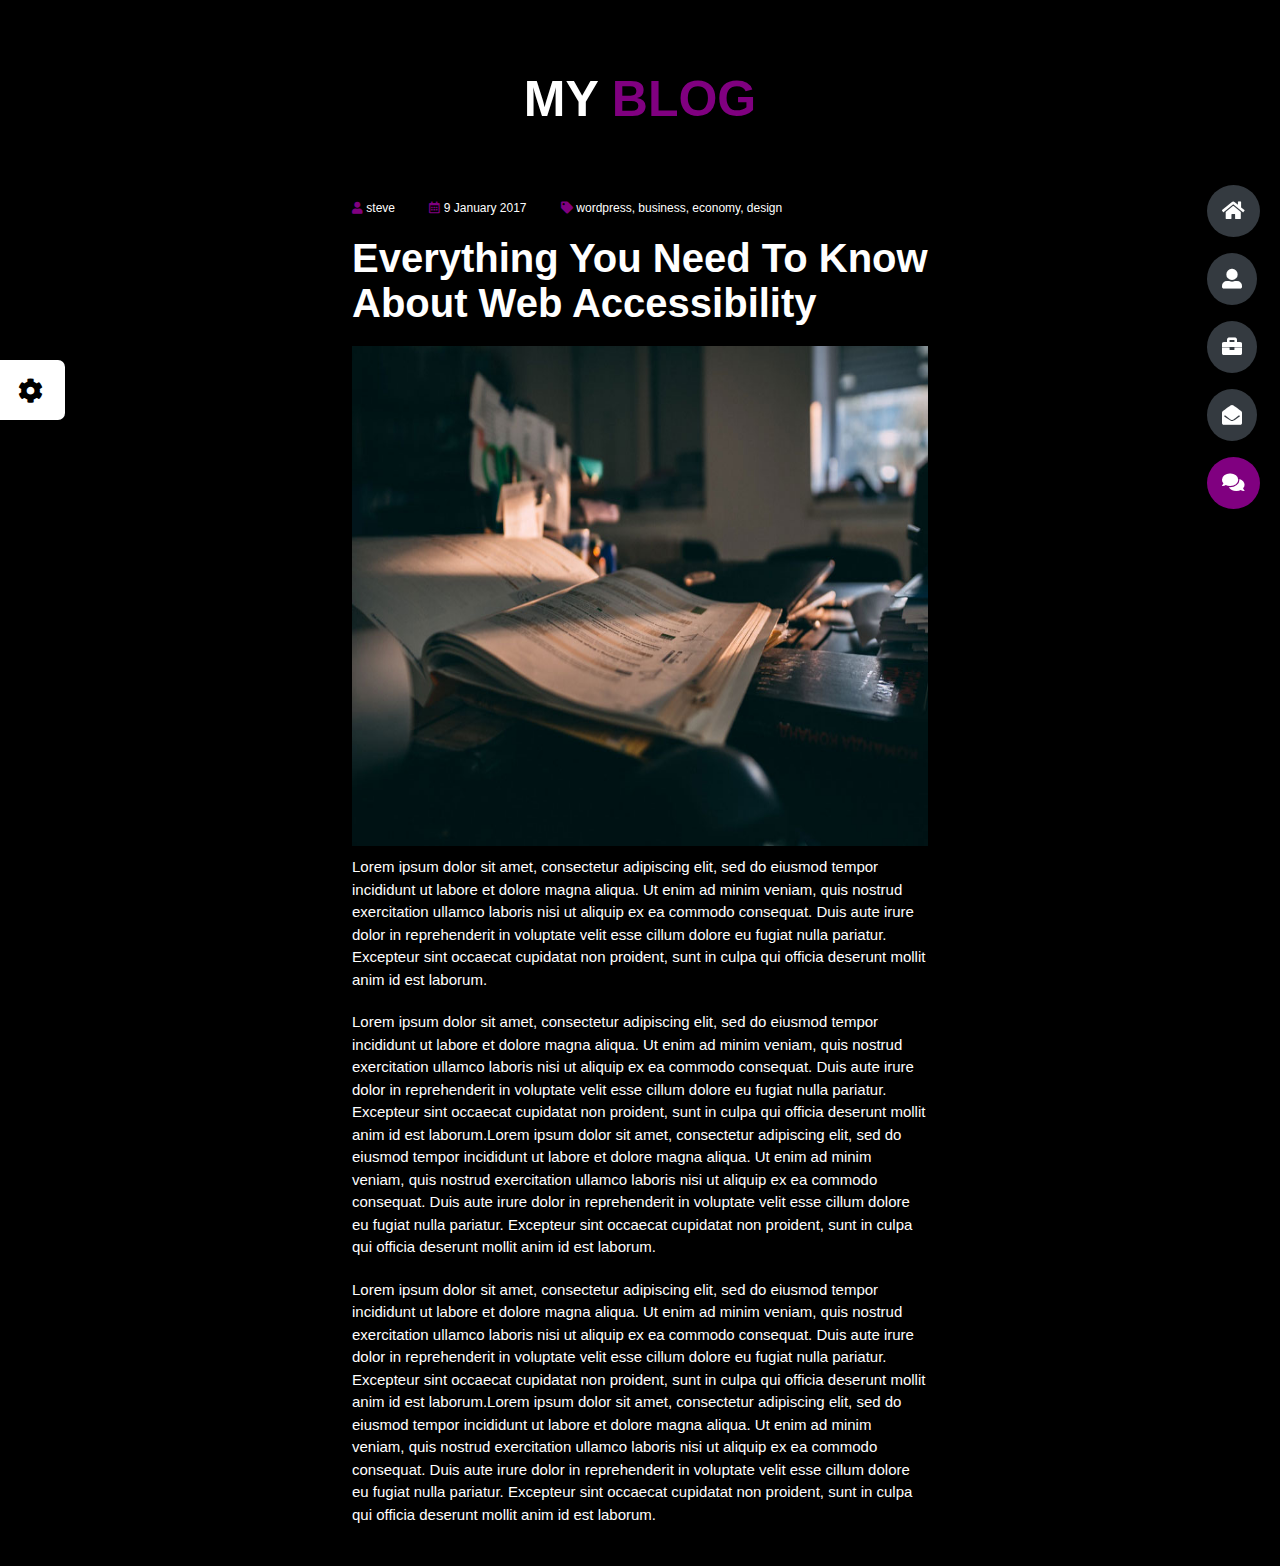
<file: my-blog/blog-desc/blog-desc-index.html>
<!DOCTYPE html>
<html lang="en">
<head>
    <meta charset="UTF-8">
    <meta http-equiv="X-UA-Compatible" content="IE=edge">
    <meta name="viewport" content="width=device-width, initial-scale=1.0">
    <title>description-blog</title>
    <link rel="stylesheet" href="../../styles/all.min.css">
    <link rel="stylesheet" href="./blog-decs-style.css">
</head>
<body>
    <section class="desc-blog">
        <div class="title">
            <h1>my <span>blog</span></h1>
        </div>
        <button class="btn-nav-mini">
            <i class="fas fa-bars" id="open-nav" onclick="openNav()"></i>
            <i class="fas fa-times" id="close-nav" onclick="closeNav()"></i>
        </button>
        <div class="my-nav-mini" id="my-nav-mini">
            <ul id="mar">
                <li>
                    <i class="fas fa-home"><a href="../../index.html">Home</a></i>
                    
                </li>
                <li>
                    <i class="fas fa-user-alt"><a href="../../About me/about.html">About</a></i>
                    
                </li>
                <li>
                    <i class="fas fa-briefcase"><a href="../../portfolio/index-portfolio.html">portofolio</a></i>
                    
                </li>
                <li>
                    <i class="fas fa-envelope-open"><a href="../../contact/contact-index.html">contact</a></i>
                    
                </li>
                <li class="activ">
                    <i class="fas fa-comments"><a href="../blog-index.html">blog</a></i>
                    
                </li>
            </ul>
        </div>
        <div class="container">
            <div class="blog-info">
                <ul>
                    <li><i class="fas fa-user"></i> steve</li>
                    <li><i class="far fa-calendar-alt"></i> 9 January 2017</li>
                    <li><i class="fas fa-tag"></i> wordpress, business, economy, design</li>
                </ul>
            </div>
            <div class="artc">
                <h2>
                    Everything You Need To Know About
                     Web Accessibility
                </h2>
                <div class="artc-img">
                    <img src="../photos/blog-post-1.jpg" alt="">
                </div>
                <p>
                    Lorem ipsum dolor sit amet,
                    consectetur adipiscing elit,
                    sed do eiusmod tempor incididunt ut labore et dolore magna aliqua.
                    Ut enim ad minim veniam,
                    quis nostrud exercitation ullamco laboris nisi ut aliquip ex ea commodo consequat.
                    Duis aute irure dolor in reprehenderit in voluptate velit esse cillum dolore eu fugiat nulla pariatur.
                    Excepteur sint occaecat cupidatat non proident,
                    sunt in culpa qui officia deserunt mollit anim id est laborum.
                </p>
                <p>
                    Lorem ipsum dolor sit amet,
                    consectetur adipiscing elit, 
                    sed do eiusmod tempor incididunt ut labore et dolore magna aliqua.
                    Ut enim ad minim veniam,
                    quis nostrud exercitation ullamco laboris nisi ut aliquip ex ea
                    commodo consequat. Duis aute irure dolor in reprehenderit
                    in voluptate velit esse cillum dolore eu fugiat nulla pariatur.
                    Excepteur sint occaecat cupidatat non proident, sunt in culpa
                    qui officia deserunt mollit anim id est laborum.Lorem ipsum
                    dolor sit amet, consectetur adipiscing elit, sed do eiusmod tempor incididunt ut labore et dolore magna aliqua.
                    Ut enim ad minim veniam, quis nostrud exercitation ullamco laboris nisi ut aliquip ex ea commodo consequat.
                    Duis aute irure dolor in reprehenderit in voluptate velit esse cillum dolore eu fugiat nulla pariatur.
                    Excepteur sint occaecat cupidatat non proident,
                    sunt in culpa qui officia deserunt mollit anim id est laborum.
                </p>
                <p>
                    Lorem ipsum dolor sit amet,
                    consectetur adipiscing elit, 
                    sed do eiusmod tempor incididunt ut labore et dolore magna aliqua.
                    Ut enim ad minim veniam,
                    quis nostrud exercitation ullamco laboris nisi ut aliquip ex ea
                    commodo consequat. Duis aute irure dolor in reprehenderit
                    in voluptate velit esse cillum dolore eu fugiat nulla pariatur.
                    Excepteur sint occaecat cupidatat non proident, sunt in culpa
                    qui officia deserunt mollit anim id est laborum.Lorem ipsum
                    dolor sit amet, consectetur adipiscing elit, sed do eiusmod tempor incididunt ut labore et dolore magna aliqua.
                    Ut enim ad minim veniam, quis nostrud exercitation ullamco laboris nisi ut aliquip ex ea commodo consequat.
                    Duis aute irure dolor in reprehenderit in voluptate velit esse cillum dolore eu fugiat nulla pariatur.
                    Excepteur sint occaecat cupidatat non proident,
                    sunt in culpa qui officia deserunt mollit anim id est laborum.
                </p>
            </div>
        </div>
        <div class="my-nav">
            <ul>
                <li>
                    <h2>Home</h2>
                    <a href="../../index.html" >
                        <i class="fas fa-home"></i>
                    </a>
                </li>
                <li>
                    <h2>About</h2>
                    <a href="../../About me/about.html">
                        <i class="fas fa-user-alt"></i>
                    </a>
                </li>
                <li>
                    <h2>portofolio</h2>
                    <a href="../../portfolio/index-portfolio.html">
                        <i class="fas fa-briefcase"></i>
                    </a>
                </li>
                <li>
                    <h2>contact</h2>
                    <a href="../../contact/contact-index.html" >
                        <i class="fas fa-envelope-open"></i>
                    </a>
                </li>
                <li>
                    <h2>blog</h2>
                    <a href="../blog-index.html" class="activ">
                        <i class="fas fa-comments"></i>
                    </a>
                </li>
            </ul>
        </div>
    </section>
    <div class="change-color" id="change-color" onclick="openBox()">
        <i class="fas fa-cog"></i>
    </div>
    <div class="box-color" id="box-color" >
        <div class="box-color-title">
            <span>style switcher <i class="fas fa-times" onclick="closeBox()"></i></span>
            
        </div>
        
        <div class="box-color-content">
            <ul>
                <li><i class="fas fa-tint" data-color ="purple"></i></li>
                <li><i class="fas fa-tint" data-color ="red"></i></li>
                <li><i class="fas fa-tint" data-color ="blueviolet"></i></li>
                <li><i class="fas fa-tint" data-color ="blue"></i></li>
                <li><i class="fas fa-tint" data-color ="goldenrod"></i></li>
            </ul>
            <ul>
                <li><i class="fas fa-tint" data-color ="magenta"></i></li>
                <li><i class="fas fa-tint" data-color ="yellowgreen"></i></li>
                <li><i class="fas fa-tint" data-color ="orange"></i></li>
                <li><i class="fas fa-tint" data-color ="green"></i></li>
                <li><i class="fas fa-tint" data-color ="yellow"></i></li>
            </ul>
        </div>
        <button><i class="fas fa-cart-plus"></i> Purchase</button>
    </div>

    <script>
// this two function to the nav in the phone

        function openNav(){
            document.getElementById("open-nav").style.display="none";
            document.getElementById("close-nav").style.display="block";
            document.getElementById("my-nav-mini").style.width="100%";
        
        }
        function closeNav(){
            document.getElementById("open-nav").style.display="block";
            document.getElementById("close-nav").style.display="none";
            document.getElementById("my-nav-mini").style.width="0%";
        }
  
// End two function to the nav in the phone

// this two function to display block and non for the color box

function openBox(){
    document.getElementById("change-color").style.marginLeft="-500px";
    document.getElementById("box-color").style.marginLeft="0px";
  }
  function closeBox(){
    document.getElementById("change-color").style.marginLeft="0";
    document.getElementById("box-color").style.marginLeft="-500px";
  }
  
  // End two function to display block and non for the color box
  
  // this code to change color
  document.body.classList.add(localStorage.getItem("saveColor") || "purple")
  
  var el = document.querySelectorAll(".box-color-content ul li i"),
  hear = document.querySelectorAll("body:first-child"),
  classItem = [];
  
  for (i = 0 ; i < el.length ; i++ ){
    classItem.push(el[i].getAttribute("data-color"));
  
    el[i].addEventListener("click", function(){
        document.body.classList.remove(...classItem)
        document.body.classList.add(this.getAttribute("data-color"))
        localStorage.setItem("saveColor", this.getAttribute("data-color"))
    })
  }
  console.log(classItem);
  
  // End code to change color

  

    </script>
</body>
</html>
</file>
<file: styles/style.css>
@import url("https://fonts.googleapis.com/css2?family=Almarai:wght@400;800&display=swap");
@import url("F:\my portofolio\styles\responsive");

* {
    margin: 0;
    padding: 0;
    box-sizing: border-box;
}

html{
    /* direction: rtl; */
}

body{
    background-color: #111;
    font-family: 'Poppins', sans-serif;
    position: relative;
}

/* change color */
.change-color{
    position: fixed;
    width: 65px;
    height: 60px;
    background-color: white;
    color: black;
    top: 40%;
    z-index: 10;
    border-radius: 0px 7px 7px 0;
    cursor: pointer;
    transition: all 0.5s;
}
.change-color>i{
    font-size: 25px;
    animation: spin 3s linear infinite;
    margin: 18px 0 0 18px;
}
@keyframes spin {
    from {
        transform:rotate(0deg);
    }
    to {
        transform:rotate(360deg);
    }
}

.box-color{
    background-color: white;
    width: 230px;
    height: 230px;
    position: absolute;
    top: 30%;
    z-index: 10;
    border-radius: 0px 5px 5px 0px;
    margin-left: -500px;
    transition: all 0.5s;
}
.box-color-title{
    padding: 5px 0 5px 5px;
    display: flex;
    justify-content: space-between;
    margin-bottom: 10px;
}

.box-color-title>span{
    text-transform: uppercase;
    font-size: 15px;
    font-weight: bold;
    color: rgb(51, 51, 51);
    padding: 8px 5px;
    border-bottom: 1px solid rgb(204, 204, 204);
    margin: 0px 0px 10px;
}
.box-color-title>span>i{
    font-size: 25px;
    color: darkgray;
    cursor: pointer;
    margin-left: 50px;
}
.box-color-content>ul{
    display: flex;
    justify-content: space-around;
    margin-bottom: 15px;
}
.box-color-content>ul>li{
    list-style: none;
    font-size: 30px;
    cursor: pointer;
}
.box-color>button{
    border-radius: 26px;
    font-weight: 600;
    height: 46px;
    font-size: 15px;
    text-transform: uppercase;
    color: #fff;
    width: 170px;
    outline: none;
    background-color: rgb(130, 180, 64);;
    letter-spacing: .5px;
    border: 0;
    cursor: pointer;
    margin-left: 25px;
}
.box-color-content>ul:first-child>li:first-child{color: purple;}
.box-color-content>ul:first-child>li:nth-child(2){color: red;}
.box-color-content>ul:first-child>li:nth-child(3){color: blueviolet;}
.box-color-content>ul:first-child>li:nth-child(4){color: blue;}
.box-color-content>ul:first-child>li:nth-child(5){color: goldenrod;} 


.box-color-content>ul:last-child>li:first-child{color: magenta;}
.box-color-content>ul:last-child>li:nth-child(2){color: yellowgreen;}
.box-color-content>ul:last-child>li:nth-child(3){color: orange;}
.box-color-content>ul:last-child>li:nth-child(4){color: green;}
.box-color-content>ul:last-child>li:nth-child(5){color: yellow;} 


/* .box-color-title::after
    content: "";
    background-color: black;
    width: 190px;
    height: .5px;
    display: block;
    margin: 10px;
 */

/* end change color */


/* section header */
.main-page{
    display: flex;
    justify-content: space-around;
    align-items: center;
    position: relative;
}

.under-div{
    background-color: #ffb400;
    position: fixed;
    height: 200%;
    width: 105%;
    transform: rotate(-15deg);
    left: -83%;
    top: -50%;
}
.main-page>.my-img{
    width: 30%;
    margin-top: 3%;
    z-index: 10;
}
.main-page>.my-img>img{
    width: 100%;
    height: 100%;
    border-radius: 20px;
}
.mini-img{
    display: none;
}
.main-page>.my-text{
    width: 37%;
    color: #eee;
}
.main-page>.my-text>h4{
    font-size: 22px;
    font-weight: 400;
}
.main-page>.my-text>h2{
    font-size: 22px;
    font-weight: 400;
    font-size: 45px;
    line-height: 45px;
    font-weight: 700;
    margin: 18px 0 10px;
} 
.main-page>.my-text>h2>span{
    color: #ffb400;
}
.main-page>.my-text>p{
    margin: 10px 0 23px;
    font-size: 16px;
    line-height: 32px;
} 
.main-page>.my-text>button {
    border-radius: 26px;
    font-weight: 600;
    height: 46px;
    font-size: 15px;
    text-transform: uppercase;
    color: #fff;
    width: 220px;
    outline: none;
    background-color: #ffb400;
    letter-spacing: .5px;
    border: 0;
    cursor: pointer;
}
.main-page>.my-text>button>i{
    transition: all 0.5s;
    opacity: 0;
    margin-left: -10px;

}
.main-page>.my-text>button:hover i{
    opacity: 1;
    margin-left:10px ;
}

.main-page>.my-nav>ul>li{
    margin-bottom: 45px; 
    position: relative;
    list-style: none;
    padding-left: 150px;
    cursor: pointer;
}

.main-page>.my-nav>ul>li>a{
    color: #fff;
    text-decoration: none;
    list-style: none;
    text-decoration: none;
    list-style: none;
    text-decoration: none;
    border-radius: 50%;
    background-color: #343a40;
    padding: 15px;
    font-size: 20px;
    transition: all 0.5s;
}

.main-page>.my-nav>ul>li:hover a{
    background-color: #ffb400;
    color: #fff;
}


.main-page>.my-nav>ul>li>a.activ{
    background-color: #ffb400;
}
.main-page>.my-nav>ul>li>h2{
    background-color: #ffb400;
    padding: 27px 27px 27px 10px;
    width: 0px;
    border-radius: 40px;
    color: #fff;
    font-size: 17px;
    position: absolute;
    top: -16px;
    right: 0;
    left: 100px;
    bottom: 75px;
    z-index: -1;
    list-style: none;
    text-decoration: none;
    line-height: 0px;
    /* transition: visibility 0.4s, opacity 0.4s ,width 0.4s,left 0.4s; */
    transition: all 0.4s;
    opacity: 0;
    visibility: hidden;
}
.main-page>.my-nav>ul>li:hover h2{  
    opacity: 1;
    visibility: visible;
    width: 150px;
    left: 50px;
}
.btn-nav-mini{
    display: none;
}

.main-page>.my-nav-mini{
    display: none;
}




/* end section header */


/* classes to change icon */
.purple>.main-page>.under-div{background-color: purple;}
.purple>.main-page>.my-text>h2>span{color: purple;}
.purple>.main-page>.my-nav-mini>ul>li.activ{color: purple;}
.purple>.main-page>.my-text>button{background-color: purple;} .purple>.main-page>.my-nav>ul>li:hover a{background-color: purple;}
.purple>.main-page>.my-nav>ul>li>a.activ{background-color: purple;}  .purple>.main-page>.my-nav>ul>li>h2{background-color: purple;}

.red>.main-page>.under-div{background-color: red;}
  .red>.main-page>.my-text>h2>span{color: red;}
  .red>.main-page>.my-nav-mini>ul>li.activ{color: red;}
.red>.main-page>.my-text>button{background-color: red;} .red>.main-page>.my-nav>ul>li:hover a{background-color: red;}
.red>.main-page>.my-nav>ul>li>a.activ{background-color: red;}  .red>.main-page>.my-nav>ul>li>h2{background-color: red;}

.blueviolet>.main-page>.under-div{background-color: blueviolet;} 
 .blueviolet>.main-page>.my-text>h2>span{color: blueviolet;}
 .blueviolet>.main-page>.my-nav-mini>ul>li.activ{color: blueviolet;}
.blueviolet>.main-page>.my-text>button{background-color: blueviolet;} .blueviolet>.main-page>.my-nav>ul>li:hover a{background-color: blueviolet;}
.blueviolet>.main-page>.my-nav>ul>li>a.activ{background-color: blueviolet;}  .blueviolet>.main-page>.my-nav>ul>li>h2{background-color: blueviolet;}

.blue>.main-page>.under-div{background-color: blue;}
  .blue>.main-page>.my-text>h2>span{color: blue;}
  .blue>.main-page>.my-nav-mini>ul>li.activ{color: blue;}
.blue>.main-page>.my-text>button{background-color: blue;} .blue>.main-page>.my-nav>ul>li:hover a{background-color: blue;}
.blue>.main-page>.my-nav>ul>li>a.activ{background-color: blue;}  .blue>.main-page>.my-nav>ul>li>h2{background-color: blue;}

.goldenrod>.main-page>.under-div{background-color: goldenrod;} 
 .goldenrod>.main-page>.my-text>h2>span{color: goldenrod;}
 .goldenrod>.main-page>.my-nav-mini>ul>li.activ{color: goldenrod;}
.goldenrod>.main-page>.my-text>button{background-color: goldenrod;} .goldenrod>.main-page>.my-nav>ul>li:hover a{background-color:goldenrod ;}
.goldenrod>.main-page>.my-nav>ul>li>a.activ{background-color: goldenrod;}  .goldenrod>.main-page>.my-nav>ul>li>h2{background-color: goldenrod;}

.magenta>.main-page>.under-div{background-color: magenta;}
  .magenta>.main-page>.my-text>h2>span{color: magenta;}
  .magenta>.main-page>.my-nav-mini>ul>li.activ{color: magenta;}
.magenta>.main-page>.my-text>button{background-color: magenta;} .magenta>.main-page>.my-nav>ul>li:hover a{background-color: magenta;}
.magenta>.main-page>.my-nav>ul>li>a.activ{background-color: magenta;}  .magenta>.main-page>.my-nav>ul>li>h2{background-color: magenta;}

.yellowgreen>.main-page>.under-div{background-color: yellowgreen;}
  .yellowgreen>.main-page>.my-text>h2>span{color: yellowgreen;}
  .yellowgreen>.main-page>.my-nav-mini>ul>li.activ{color: yellowgreen;}
.yellowgreen>.main-page>.my-text>button{background-color: yellowgreen;} .yellowgreen>.main-page>.my-nav>ul>li:hover a{background-color: yellowgreen;}
.yellowgreen>.main-page>.my-nav>ul>li>a.activ{background-color: yellowgreen;}  .yellowgreen>.main-page>.my-nav>ul>li>h2{background-color: yellowgreen;}

.orange>.main-page>.under-div{background-color: orange;}
  .orange>.main-page>.my-text>h2>span{color: orange;}
  .orange>.main-page>.my-nav-mini>ul>li.activ{color: orange;}
.orange>.main-page>.my-text>button{background-color: orange;} .orange>.main-page>.my-nav>ul>li:hover a{background-color: orange;}
.orange>.main-page>.my-nav>ul>li>a.activ{background-color: orange;}  .orange>.main-page>.my-nav>ul>li>h2{background-color: orange;}

.green>.main-page>.under-div{background-color: green;}
  .green>.main-page>.my-text>h2>span{color: green;}
  .green>.main-page>.my-nav-mini>ul>li.activ{color: green;}
.green>.main-page>.my-text>button{background-color: green;} .green>.main-page>.my-nav>ul>li:hover a{background-color: green;}
.green>.main-page>.my-nav>ul>li>a.activ{background-color: green;}  .green>.main-page>.my-nav>ul>li>h2{background-color: green;}

.yellow>.main-page>.under-div{background-color: yellow;}
  .yellow>.main-page>.my-text>h2>span{color: yellow;}
  .yellow>.main-page>.my-nav-mini>ul>li.activ{color: yellow;}
.yellow>.main-page>.my-text>button{background-color: yellow;} .yellow>.main-page>.my-nav>ul>li:hover a{background-color: yellow;}
.yellow>.main-page>.my-nav>ul>li>a.activ{background-color: yellow;}  .yellow>.main-page>.my-nav>ul>li>h2{background-color: yellow;}

/* classes to change icon */
</file>
<file: styles/responsive/respons.css>
@media only screen and (max-width: 990px) {
    .main-page{
        display: flex;
        flex-direction: column;
        align-items: center;
        justify-content: space-between;
        position: relative;
    }
    .under-div{
        display: none;
    }
    .main-page>.my-img>img{
       display: none;
    }
    .main-page>.my-img>.mini-img{
        display: block;
        border-radius: 50%;
    }
    .main-page>.my-text {
        width: 64%;
        color: #eee;
        margin-top: 50px;
        text-align: center;
        margin-bottom: 10%;
    }
    .my-nav{
        display: none;
    }
    .btn-nav-mini{
        background-color: #252525;
        position: fixed;
        top: 20px;
        right: 20px;
        padding: 18px;
        outline: none;
        border: none;
        border-radius: 5px;
        cursor: pointer;
        z-index: 20;
        transition:all 0.5s;
        display: block;
    }
    .btn-nav-mini>i{
        color: #fff;
        font-size: 28px;
    }
    #close-nav{
        display: none;
    }
    .main-page>.my-nav-mini{
        display: block;
        background-color: rgba(0, 0, 0, 0.9);
        color: #fff;
        width: 0;
        height: 100%;
        position: fixed;
        z-index: 11;
        left: 0;
        overflow-x: hidden;
        transition: 0.6s;
        top: 0px;
    }
    .my-nav-mini>ul{
        margin: 100px 0 0 60px;
    }
    .my-nav-mini>ul>li{
        list-style: none;
        letter-spacing: 1.5px;
        margin-bottom: 30px;
        font-size: 25px;
    }
    .my-nav-mini>ul>li:after{
        position: absolute;
        content: '';
        height: 1px;
        width: calc(100% - 60px);
        background: #333;
        left: 30px;
        margin-top: 50px;
    }
    .my-nav-mini>ul>li>i>a{
        margin-left: 40px;
        text-transform: capitalize;
        text-decoration: none;
        font-size: 30px;
        color: #fff;
        font-family: cursive;
    }
    .my-nav-mini>ul>li.activ{
        color: #ffb400;
    }
}

/* to nav and change color */
@media only screen and (max-width: 990px) {
    .my-nav{
        display: none;
    } 
    
    .change-color{
        display: block;
    }
}
/* End nav and change color */
</file>
<file: About me/about style.css>
@import url("https://fonts.googleapis.com/css2?family=Almarai:wght@400;800&display=swap");
@import url("F:\my portofolio\About me/about-respons.css");

* {
    margin: 0;
    padding: 0;
    box-sizing: border-box;
}



body{
    background-color: #111;
    font-family: 'Poppins', sans-serif;
    position: relative;
}


/* The header */
.title{
    text-align: center;
    margin-top: 5%;
}
.title>h1{
    font-size: 56px;
    font-weight: 900;
    color: #fff;
    text-transform: uppercase;
    margin: 0;
}
.title>h1>span{
    color: #ffb400;
}
.title>.bg-title{
    font-size: 215px;
    left: 0;
    letter-spacing: 10px;
    line-height: 0.7;
    position: absolute;
    right: 0;
    top: -15%;
    text-transform: uppercase;
    font-weight: 800;
    color: rgba(255, 255, 255, 0.07);
    display: none;
}
.btn-nav-mini{
    display: none;
}

.my-nav-mini{
    display: none;
}

/* End the header */

/* my-img */
.my-img{
    display: none;
}
/* End my-img */

/* personal info section */

.about-me{
    position: relative;
}

.container{
    width: 80%;
    margin: 50px auto;
    position: relative;
}

.About-personal-info{
    display: flex;
    justify-content: space-around;
}
.pers-info-text{
    display: flex;
    justify-content: flex-start;
    width: 50%;
    margin-top: 40px;
}

.about-me>.container>h2{
    font-size: 22px;
    padding: 0 0 22px 0;
    color: #fff;
    position: absolute;
}

.pers-info-text>div>ul>li{
    list-style: none;
    color: #fff;
    font-size: 15px;
    line-height: 2.5;
}
.pers-info-text>div>ul>li>span{
    opacity: .6;
}

.second-pers-info-text{
    margin-left: 70px;
}

.about-me>.container>button{
    position: absolute;
    border-radius: 26px;
    font-weight: 600;
    height: 45px;
    font-size: 15px;
    text-transform: uppercase;
    color: #fff;
    width: 180px;
    outline: none;
    background-color: #ffb400;
    letter-spacing: .5px;
    border: 0;
    cursor: pointer;
    top: 250px;
}
.about-me>.container>button>i{
    transition: all 0.5s;
    opacity: 0;
    margin-left: -10px;
}

.about-me>.container>button:hover i{
    opacity: 1;
    margin-left:10px ;
}





.pers-info-number{
    display: flex;
    justify-content: space-between;
    width: 45%;
}
.pers-info-number-content>div{
    padding: 25px 45px 25px 40px;
    border-radius: 5px;
    border: 1px solid #252525;
    width: 100%;
    height: 140px; 
    margin: 0 25px 20px 0;
    color: #fff;
}
.pers-info-number-content.right{
    width: 260px;
}
.pers-info-number-content.left {
    margin-left: -50px;
}

.pers-info-number-content>div>h3{
    color: #ffb400;
    font-size: 50px;
    font-weight: 700;
}
.pers-info-number-content>div>h3::after{
    content: "+";
    color: #ffb400;
    font-size: 30px;
    font-weight: 700;
    position: absolute;
    margin-left: 10px;
}

.pers-info-number-content>div>p{
    line-height: 1.5;
    font-size: 14px;
    margin-left: 65px;
    position: relative;
}
.pers-info-number-content>div>p::before{
    content: "";
    width: 40px;
    height: 1px;
    background: #777;
    position: absolute;
    margin-top: 7px;
    left: -57px;
}

.pers-info-number-content>div>p>span{
    display: block;
}

/* End personal info section */

.breake{
    width: 50%;
    height: 5px;
    background-color: #252525;
    margin: 50px auto;
}

/* my skills section */
.my-skills{
    width: 80%;
    margin: auto;
}


.my-skills .skill-title>h2{
    margin: 10px auto 50px auto;
    text-align: center;
    color: white;
    text-transform: capitalize;
    font-size: 26px;
    font-weight: 600;
}
.skill-content{
    display: flex;
    justify-content: space-around;
    margin-bottom: 150px;
}


/* after 50% */

.skill-content>.sirc-left{
    width: 150px;
    height: 150px;
    position: relative;
    background-color: #111;
}

.sirc-left>.white-sirc{
    width: 100%;
    height: 100%;
    position: absolute;
    background-color: rgb(61, 59, 59);
    border-radius: 50%;
}

.sirc-left>.white-sirc>.yell-sirc{
    width: 100%;
    height: 100%;
    position: absolute;
    background-color: #ffb400;
    border-radius: 50%;
    clip: rect(0px 150px 150px 75px);
}

.sirc-left>.white-sirc.left>.yell-sirc{
    transform: rotate(140deg);
    z-index: 1;
}
.sirc-left>.white-sirc.left>.yell-sirc.js{
    transform: rotate(140deg);
    z-index: 1;
}
.sirc-left>.white-sirc.left>.yell-sirc.css{
    transform: rotate(70deg);
    z-index: 1;
}
.sirc-left>.white-sirc.left>.yell-sirc.php{
    transform: rotate(60deg);
    z-index: 1;
}
.sirc-left>.white-sirc.left>.yell-sirc.wordpress{
    transform: rotate(155deg);
    z-index: 1;
}
.sirc-left>.white-sirc.left>.yell-sirc.jquery{
    transform: rotate(0deg);
    z-index: 1;
}
.sirc-left>.white-sirc.left>.yell-sirc.anguler{
    transform: rotate(57deg);
    z-index: 1;
}




.skill-content>.sirc-left>.cover-sirc{
    width: 85%;
    height: 85%;
    background-color: #111;
    position: absolute;
    z-index: 22;
    border-radius: 50%;
    top: 11px;
    left: 12px;
}
.skill-content>.sirc-left>.cover-sirc>span{
    position: absolute;
    top: 47px;
    left: 35px;
    font-size: 30px;
    color: white;
}




/* before 50% */

.skill-content>.sirc-right{
    width: 150px;
    height: 150px;
    position: relative;
    background-color: #111;
}

.sirc-right>.white-sirc{
    width: 100%;
    height: 100%;
    position: absolute;
    background-color: rgb(61, 59, 59);
    border-radius: 50%;
}

.sirc-right>.white-sirc.left>.yell-sirc{
    width: 100%;
    height: 100%;
    position: absolute;
    background-color: #ffb400;
    border-radius: 50%;
    clip: rect(0px 75px 150px 0px);
    transform: rotate(140deg);
    z-index: 1;
}
.sirc-right>.white-sirc.left>.yell-sirc.html{
    transform: rotate(90deg);
}
.sirc-right>.white-sirc.left>.yell-sirc.react{
    transform: rotate(150deg);
}

.skill-content>.sirc-right>.cover-sirc{
    width: 85%;
    height: 85%;
    background-color: #111;
    position: absolute;
    z-index: 22;
    border-radius: 50%;
    top: 11px;
    left: 12px;
}
.skill-content>.sirc-right>.cover-sirc>span{
    position: absolute;
    top: 47px;
    left: 35px;
    font-size: 30px;
    color: white;
}
.m3lesh{
    width: 100%;
    height: 100%;
    position: absolute;
    background-color: rgb(61, 59, 59);;
    border-radius: 50%;
    clip: rect(0px 75px 150px 0px);
    z-index: 10;
  }


.sirc-desc>h3{
    position: absolute;
    color: #fff;
    top: 180px;
    text-transform: uppercase;
    letter-spacing: 2px;
    text-align: center;
}
.sirc-desc>h3.jw{
    left: 10px; 
}
.sirc-desc>h3.cp{
    left: 54px;
}
.sirc-desc>h3.ja{
    left: 29px;
}
.sirc-desc>h3.hr{
    left: 45px;
}
.sirc-desc>h3.jq{  
    left: 35px;   
}

/* End my skills section */

/* education section */
.education{
    color: #fff;
}
.education-container{
    display: flex;
    justify-content: space-around;
    padding: 10% 0;
    width: 70%;
    margin: auto;
}
.education-title{
    margin: auto;
    text-align: center;
    color: white;
    text-transform: capitalize;
    font-size: 20px;
    font-weight: 600;
}
.education-content{
    display: flex;
    justify-content: flex-start;
    margin: 0 0 40px 10px ;
}
.edication-icon{
    margin-right: 30px;
}
.edication-icon>i{
    background-color: #ffb400;
    border-radius: 50%;
    text-align: center;
    padding: 14px;
    font-size: 20px;
}
.edication-icon::after{
    content: "";
    background-color: rgb(95, 92, 92);
    width: 0.3px;
    height: 90px;
    display: block;
    margin-left: 21px;
}
.education-desc{
    line-height: ;
    margin-top: 8px;
    letter-spacing: 10;
}
.education-desc>span{
    background-color: rgb(48, 48, 48);
    padding: 8px;
    border-radius: 20px;
    font-size: 14px;
    margin-left: -25px;
}
.education-desc>h3{
    margin: 25px 0 15px 0;
}
.education-desc>h3>span{
    color: rgb(145, 145, 145);
    font-size: 17px;
}
.education-desc>p{
    line-height: 1.5;
    font-size: 15px;
    color: rgb(238, 238, 238);
}

/* End education section */

/* section my nav */
.my-nav{
    position: absolute;
    top: 200px;
    right: 20px;
    position: fixed;
}
.my-nav>ul>li{
    margin-bottom: 45px; 
    position: relative;
    list-style: none;
    padding-left: 150px;
    cursor: pointer;
}

.my-nav>ul>li>a{
    color: #fff;
    text-decoration: none;
    list-style: none;
    text-decoration: none;
    list-style: none;
    text-decoration: none;
    border-radius: 50%;
    background-color: #343a40;
    padding: 15px;
    font-size: 20px;
    transition: all 0.5s;
}

.my-nav>ul>li:hover a{
    background-color: #ffb400;
    color: #fff;
}


.my-nav>ul>li>a.activ{
    background-color: #ffb400;
}
.my-nav>ul>li>h2{
    background-color: #ffb400;
    padding: 27px 27px 27px 10px;
    width: 0px;
    border-radius: 40px;
    color: #fff;
    font-size: 17px;
    position: absolute;
    top: -16px;
    right: 0;
    left: 100px;
    bottom: 75px;
    z-index: -1;
    list-style: none;
    text-decoration: none;
    line-height: 0px;
    /* transition: visibility 0.4s, opacity 0.4s ,width 0.4s,left 0.4s; */
    transition: all 0.4s;
    opacity: 0;
    visibility: hidden;
}
.my-nav>ul>li:hover h2{  
    opacity: 1;
    visibility: visible;
    width: 150px;
    left: 50px;
}
/* End section my nav */

/* change color */
.box{
    position: relative;
}

.change-color{
    position: fixed;
    width: 65px;
    height: 60px;
    background-color: white;
    color: black;
    top: 40%;
    z-index: 10;
    border-radius: 0px 7px 7px 0;
    cursor: pointer;
    transition: all 0.5s;
}
.change-color>i{
    font-size: 25px;
    animation: spin 3s linear infinite;
    margin: 18px 0 0 18px;
}
@keyframes spin {
    from {
        transform:rotate(0deg);
    }
    to {
        transform:rotate(360deg);
    }
}

.box-color{
    background-color: white;
    width: 230px;
    height: 230px;
    position: fixed;
    top: 30%;
    z-index: 10;
    border-radius: 0px 5px 5px 0px;
    margin-left: -500px;
    transition: all 0.5s;
}
.box-color-title{
    padding: 5px 0 5px 5px;
    display: flex;
    justify-content: space-between;
    margin-bottom: 10px;
}

.box-color-title>span{
    text-transform: uppercase;
    font-size: 15px;
    font-weight: bold;
    color: rgb(51, 51, 51);
    padding: 8px 5px;
    border-bottom: 1px solid rgb(204, 204, 204);
    margin: 0px 0px 10px;
}
.box-color-title>span>i{
    font-size: 25px;
    color: darkgray;
    cursor: pointer;
    margin-left: 50px;
}
.box-color-content>ul{
    display: flex;
    justify-content: space-around;
    margin-bottom: 15px;
}
.box-color-content>ul>li{
    list-style: none;
    font-size: 30px;
    cursor: pointer;
}
.box-color>button{
    border-radius: 26px;
    font-weight: 600;
    height: 46px;
    font-size: 15px;
    text-transform: uppercase;
    color: #fff;
    width: 170px;
    outline: none;
    background-color: rgb(130, 180, 64);;
    letter-spacing: .5px;
    border: 0;
    cursor: pointer;
    margin-left: 25px;
}

/* classes to change icon */
.box-color-content>ul:first-child>li:first-child{color: purple;}
.box-color-content>ul:first-child>li:nth-child(2){color: red;}
.box-color-content>ul:first-child>li:nth-child(3){color: blueviolet;}
.box-color-content>ul:first-child>li:nth-child(4){color: blue;}
.box-color-content>ul:first-child>li:nth-child(5){color: goldenrod;} 


.box-color-content>ul:last-child>li:first-child{color: magenta;}
.box-color-content>ul:last-child>li:nth-child(2){color: yellowgreen;}
.box-color-content>ul:last-child>li:nth-child(3){color: orange;}
.box-color-content>ul:last-child>li:nth-child(4){color: green;}
.box-color-content>ul:last-child>li:nth-child(5){color: yellow;} 




.purple>.title>h1>span{color: purple;}
.purple>.title>.my-nav-mini>ul>li.activ{color:purple ;}
.purple>.about-me>.container>button{background-color: purple;}
.purple>.about-me>.container>.About-personal-info>.pers-info-number>.pers-info-number-content>div>h3{color: purple;}
.purple>.about-me>.container>.About-personal-info>.pers-info-number>.pers-info-number-content>div>h3::after{color: purple;}
.purple>.about-me>.my-nav>ul>li:hover a{background-color: purple;}
.purple>.about-me>.my-nav>ul>li>a.activ{background-color: purple;}
.purple>.about-me>.my-nav>ul>li>h2{background-color: purple;}
.purple>.my-skills>.skill-content>.sirc-left>.white-sirc>.yell-sirc{background-color: purple;}
.purple>.my-skills>.skill-content>.sirc-right>.white-sirc.left>.yell-sirc{background-color: purple;}
.purple>.education>.education-container>.education-left>.education-content>.edication-icon>i{background-color: purple;}
.purple>.education>.education-container>.education-right>.education-content>.edication-icon>i{background-color: purple;}


.red>.title>h1>span{color: red;}
.red>.title>.my-nav-mini>ul>li.activ{color: red;}
.red>.about-me>.container>button{background-color: red;}
.red>.about-me>.container>.About-personal-info>.pers-info-number>.pers-info-number-content>div>h3{color: red;}
.red>.about-me>.container>.About-personal-info>.pers-info-number>.pers-info-number-content>div>h3::after{color: red;}
.red>.about-me>.my-nav>ul>li:hover a{background-color: red;}
.red>.about-me>.my-nav>ul>li>a.activ{background-color: red;}
.red>.about-me>.my-nav>ul>li>h2{background-color: red;}
.red>.my-skills>.skill-content>.sirc-left>.white-sirc>.yell-sirc{background-color: red;}
.red>.my-skills>.skill-content>.sirc-right>.white-sirc.left>.yell-sirc{background-color: red;}
.red>.education>.education-container>.education-left>.education-content>.edication-icon>i{background-color: red;}
.red>.education>.education-container>.education-right>.education-content>.edication-icon>i{background-color: red;}


.blueviolet>.title>h1>span{color: blueviolet;}
.blueviolet>.title>.my-nav-mini>ul>li.activ{color: blueviolet;}
.blueviolet>.about-me>.container>button{background-color: blueviolet;}
.blueviolet>.about-me>.container>.About-personal-info>.pers-info-number>.pers-info-number-content>div>h3{color: blueviolet;}
.blueviolet>.about-me>.container>.About-personal-info>.pers-info-number>.pers-info-number-content>div>h3::after{color: blueviolet;}
.blueviolet>.about-me>.my-nav>ul>li:hover a{background-color: blueviolet;}
.blueviolet>.about-me>.my-nav>ul>li>a.activ{background-color: blueviolet;}
.blueviolet>.about-me>.my-nav>ul>li>h2{background-color: blueviolet;}
.blueviolet>.my-skills>.skill-content>.sirc-left>.white-sirc>.yell-sirc{background-color: blueviolet;}
.blueviolet>.my-skills>.skill-content>.sirc-right>.white-sirc.left>.yell-sirc{background-color: blueviolet;}
.blueviolet>.education>.education-container>.education-left>.education-content>.edication-icon>i{background-color: blueviolet;}
.blueviolet>.education>.education-container>.education-right>.education-content>.edication-icon>i{background-color: blueviolet;}


.blue>.title>h1>span{color: blue;}
.blue>.title>.my-nav-mini>ul>li.activ{color: blue;}
.blue>.about-me>.container>button{background-color: blue;}
.blue>.about-me>.container>.About-personal-info>.pers-info-number>.pers-info-number-content>div>h3{color: blue;}
.blue>.about-me>.container>.About-personal-info>.pers-info-number>.pers-info-number-content>div>h3::after{color: blue;}
.blue>.about-me>.my-nav>ul>li:hover a{background-color: blue;}
.blue>.about-me>.my-nav>ul>li>a.activ{background-color: blue;}
.blue>.about-me>.my-nav>ul>li>h2{background-color: blue;}
.blue>.my-skills>.skill-content>.sirc-left>.white-sirc>.yell-sirc{background-color: blue;}
.blue>.my-skills>.skill-content>.sirc-right>.white-sirc.left>.yell-sirc{background-color: blue;}
.blue>.education>.education-container>.education-left>.education-content>.edication-icon>i{background-color: blue;}
.blue>.education>.education-container>.education-right>.education-content>.edication-icon>i{background-color: blue;}


.goldenrod>.title>h1>span{color: goldenrod;}
.goldenrod>.title>.my-nav-mini>ul>li.activ{color: goldenrod;}
.goldenrod>.about-me>.container>button{background-color: goldenrod;}
.goldenrod>.about-me>.container>.About-personal-info>.pers-info-number>.pers-info-number-content>div>h3{color: goldenrod;}
.goldenrod>.about-me>.container>.About-personal-info>.pers-info-number>.pers-info-number-content>div>h3::after{color: goldenrod;}
.goldenrod>.about-me>.my-nav>ul>li:hover a{background-color: goldenrod;}
.goldenrod>.about-me>.my-nav>ul>li>a.activ{background-color: goldenrod;}
.goldenrod>.about-me>.my-nav>ul>li>h2{background-color: goldenrod;}
.goldenrod>.my-skills>.skill-content>.sirc-left>.white-sirc>.yell-sirc{background-color: goldenrod;}
.goldenrod>.my-skills>.skill-content>.sirc-right>.white-sirc.left>.yell-sirc{background-color: goldenrod;}
.goldenrod>.education>.education-container>.education-left>.education-content>.edication-icon>i{background-color: goldenrod;}
.goldenrod>.education>.education-container>.education-right>.education-content>.edication-icon>i{background-color: goldenrod;}


.magenta>.title>h1>span{color: magenta;}
.magenta>.title>.my-nav-mini>ul>li.activ{color: magenta;}
.magenta>.about-me>.container>button{background-color: magenta;}
.magenta>.about-me>.container>.About-personal-info>.pers-info-number>.pers-info-number-content>div>h3{color: magenta;}
.magenta>.about-me>.container>.About-personal-info>.pers-info-number>.pers-info-number-content>div>h3::after{color: magenta;}
.magenta>.about-me>.my-nav>ul>li:hover a{background-color: magenta;}
.magenta>.about-me>.my-nav>ul>li>a.activ{background-color: magenta;}
.magenta>.about-me>.my-nav>ul>li>h2{background-color: magenta;}
.magenta>.my-skills>.skill-content>.sirc-left>.white-sirc>.yell-sirc{background-color: magenta;}
.magenta>.my-skills>.skill-content>.sirc-right>.white-sirc.left>.yell-sirc{background-color: magenta;}
.magenta>.education>.education-container>.education-left>.education-content>.edication-icon>i{background-color: magenta;}
.magenta>.education>.education-container>.education-right>.education-content>.edication-icon>i{background-color: magenta;}


.yellowgreen>.title>h1>span{color: yellowgreen;}
.yellowgreen>.title>.my-nav-mini>ul>li.activ{color: yellowgreen;}
.yellowgreen>.about-me>.container>button{background-color: yellowgreen;}
.yellowgreen>.about-me>.container>.About-personal-info>.pers-info-number>.pers-info-number-content>div>h3{color: yellowgreen;}
.yellowgreen>.about-me>.container>.About-personal-info>.pers-info-number>.pers-info-number-content>div>h3::after{color: yellowgreen;}
.yellowgreen>.about-me>.my-nav>ul>li:hover a{background-color: yellowgreen;}
.yellowgreen>.about-me>.my-nav>ul>li>a.activ{background-color: yellowgreen;}
.yellowgreen>.about-me>.my-nav>ul>li>h2{background-color: yellowgreen;}
.yellowgreen>.my-skills>.skill-content>.sirc-left>.white-sirc>.yell-sirc{background-color: yellowgreen;}
.yellowgreen>.my-skills>.skill-content>.sirc-right>.white-sirc.left>.yell-sirc{background-color: yellowgreen;}
.yellowgreen>.education>.education-container>.education-left>.education-content>.edication-icon>i{background-color: yellowgreen;}
.yellowgreen>.education>.education-container>.education-right>.education-content>.edication-icon>i{background-color: yellowgreen;}


.orange>.title>h1>span{color: orange;}
.orange>.title>.my-nav-mini>ul>li.activ{color: orange;}
.orange>.about-me>.container>button{background-color: orange;}
.orange>.about-me>.container>.About-personal-info>.pers-info-number>.pers-info-number-content>div>h3{color: orange;}
.orange>.about-me>.container>.About-personal-info>.pers-info-number>.pers-info-number-content>div>h3::after{color: orange;}
.orange>.about-me>.my-nav>ul>li:hover a{background-color: orange;}
.orange>.about-me>.my-nav>ul>li>a.activ{background-color: orange;}
.orange>.about-me>.my-nav>ul>li>h2{background-color: orange;}
.orange>.my-skills>.skill-content>.sirc-left>.white-sirc>.yell-sirc{background-color: orange;}
.orange>.my-skills>.skill-content>.sirc-right>.white-sirc.left>.yell-sirc{background-color: orange;}
.orange>.education>.education-container>.education-left>.education-content>.edication-icon>i{background-color: orange;}
.orange>.education>.education-container>.education-right>.education-content>.edication-icon>i{background-color: orange;}


.green>.title>h1>span{color: green;}
.green>.title>.my-nav-mini>ul>li.activ{color: green;}
.green>.about-me>.container>button{background-color: green;}
.green>.about-me>.container>.About-personal-info>.pers-info-number>.pers-info-number-content>div>h3{color: green;}
.green>.about-me>.container>.About-personal-info>.pers-info-number>.pers-info-number-content>div>h3::after{color: green;}
.green>.about-me>.my-nav>ul>li:hover a{background-color: green;}
.green>.about-me>.my-nav>ul>li>a.activ{background-color: green;}
.green>.about-me>.my-nav>ul>li>h2{background-color: green;}
.green>.my-skills>.skill-content>.sirc-left>.white-sirc>.yell-sirc{background-color: green;}
.green>.my-skills>.skill-content>.sirc-right>.white-sirc.left>.yell-sirc{background-color: green;}
.green>.education>.education-container>.education-left>.education-content>.edication-icon>i{background-color: green;}
.green>.education>.education-container>.education-right>.education-content>.edication-icon>i{background-color: green;}


.yellow>.title>h1>span{color: yellow;}
.yellow>.title>.my-nav-mini>ul>li.activ{color: yellow;}
.yellow>.about-me>.container>button{background-color: yellow;}
.yellow>.about-me>.container>.About-personal-info>.pers-info-number>.pers-info-number-content>div>h3{color: yellow;}
.yellow>.about-me>.container>.About-personal-info>.pers-info-number>.pers-info-number-content>div>h3::after{color: yellow;}
.yellow>.about-me>.my-nav>ul>li:hover a{background-color: yellow;}
.yellow>.about-me>.my-nav>ul>li>a.activ{background-color: yellow;}
.yellow>.about-me>.my-nav>ul>li>h2{background-color: yellow;}
.yellow>.my-skills>.skill-content>.sirc-left>.white-sirc>.yell-sirc{background-color: yellow;}
.yellow>.my-skills>.skill-content>.sirc-right>.white-sirc.left>.yell-sirc{background-color: yellow;}
.yellow>.education>.education-container>.education-left>.education-content>.edication-icon>i{background-color: yellow;}
.yellow>.education>.education-container>.education-right>.education-content>.edication-icon>i{background-color: yellow;}

/* End classes to change icon */
</file>
<file: About me/about-respons.css>
/* the title section */
@media only screen and (max-width :990px){
    .title{
        text-align: left;
        background-color: #353434;
        padding: 10px;
        position: fixed;
        top: 0;
        left: 0;
        z-index: 50;
        margin: 0;
        width: 100%;
    }
    .about-me{
        top: 30px;
    }
    .about-me>.container{
        width: 90%;
    }

    .btn-nav-mini{
        background:none;
        position: fixed;
        top: 2px;
        right: 2px;
        padding: 18px;
        outline: none;
        border: none;
        border-radius: 5px;
        cursor: pointer;
        z-index: 20;
        transition:all 0.5s;
        display: block;
    }
    .btn-nav-mini>i{
        color: #fff;
        font-size: 28px;
    }
    #close-nav{
        display: none;
    }
    .my-nav-mini{
        display: block;
        background-color: #353434;
        color: #fff;
        width: 0;
        height: 100%;
        position: fixed;
        z-index: 11;
        left: 0;
        overflow-x: hidden;
        transition: 0.6s;
    }
    .my-nav-mini>ul{
        margin: 100px 0 0 60px;
    }
    .my-nav-mini>ul>li{
        list-style: none;
        letter-spacing: 1.5px;
        margin-bottom: 30px;
        font-size: 25px;
    }
    .my-nav-mini>ul>li:after{
        position: absolute;
        content: '';
        height: 1px;
        width: calc(100% - 60px);
        background: #333;
        left: 30px;
        margin-top: 50px;
    }
    .my-nav-mini>ul>li>i>a{
        margin-left: 40px;
        text-transform: capitalize;
        text-decoration: none;
        font-size: 30px;
        color: #fff;
        font-family: cursive;
    }
    .my-nav-mini>ul>li.activ{
        color: #ffb400;
    }
}
   
/* End the title section */

/* my-img */
@media only screen and (max-width :990px){
    .my-img{
        display: block;
        width: 200px;
        height: 250px;
        margin:80px 0 30px 85px;
    }
    .my-img>img{
        border-radius: 50%;
        width: 100%;
        height: 100%;
    }
}

/* End my-img */


/* personal info section */

@media only screen and (max-width :990px){
    
    .About-personal-info{
        flex-direction: column;
        align-items: center;
        justify-content: space-between;
    }  
    
    .pers-info-text{
        width: 100%;
    }
    .pers-info-number{
        width: 100%;
        margin-top: 100px;
    }
    .pers-info-text>div>ul>li{
        margin-bottom: 10px;
    }
    .pers-info-text>div>ul>li>span {
        display: block;
    }
    .pers-info-text>div>ul>li {
        font-size: 17px;
        line-height: 1.2;
    }
    .about-me>.container>button{
        top: 280px;
        left: 10px;
    }
    .pers-info-number-content>div {
        padding: 24px 19px 25px 20px;
        border-radius: 5px;
        border: 1px solid #252525;
        width: 100%;
        height: 140px;
        margin: 0 25px 20px 0;
        color: #fff;
    }
    .pers-info-number-content.left {
        margin-left: -39px;
        margin-right: 20px;
    }
    .second-pers-info-text {
        margin-left: 100px;
    }
    
}
/* personal info section */



/* my skills section */

@media only screen and (max-width: 990px) {
    .skill-content{
        display: grid;
        grid-template-columns: 66% 40%;
        margin-bottom: 0;
    } 
    
    .my-skills .skill-title>h2 {
        text-align: start;
    }

    .sirc-right,.sirc-left{
        margin-bottom: 150px;
    }
    .title>h1 {
        font-size: 34px;
        
    }
    
}

/* End my skills section */

/* education section */
@media only screen and (max-width: 990px) {
    .education-container{
        flex-direction: column;
        align-items: center;
        justify-content: space-between;
        width: 95%;
    }
}

/* End education section */

/* nav in sides */


@media only screen and (max-width: 990px) {
    .my-nav{
        display: none;
    } 
    
    .change-color{
        display: none;
    }
}

/* nav in sides */

@media only screen and (max-width :415px){
    .my-skills {
        width: 50%;
        margin: auto;
    }
    .pers-info-number-content>div {
        width: 80%;
        margin: 0 0px 20px 5px;
        padding: 16px 33px 0px 5px;
    }
    .pers-info-number-content>div>p::before{
        display: none;
    }

    .pers-info-number-content>div>p{
       margin-left: 0; 
    }

    .pers-info-number-content.left {
        margin-left: 0px;
        margin-right: 0px;
    }
    .pers-info-number-content.right {
        width: 145px;
    }
}
@media only screen and (max-width: 415px){
    .skill-content {
        display: block;
        /* grid-template-columns: 0% 0%; */
        margin-bottom: 0;
    }
    .second-pers-info-text {
        margin-left: 100px;
    }
    .pers-info-text>div>ul>li {
        font-size: 12px;
    }
}
</file>
<file: contact/cntact-style.css>
*{
    margin: 0;
    padding: 0;
    font-family: 'Poppins', sans-serif;
    box-sizing: border-box;
    font-family: Poppins, sans-serif;
}
body{
    background-color: black;
    color: #fff;
    
}

.contact{
    background-color: black;  
  }
  
  .title{
      padding: 20px 0;
      text-align: center;
  }
  .title>h1{
      font-size: 50px;
      font-weight: 900;
      color: #fff;
      text-transform: uppercase;
  }
  .title>h1>span{
      color: #ffb400;
  }


  .container{
      width: 80%;
      margin: auto;
      display: flex;
      justify-content: space-between;
      margin-top: 70px;
  }

  /* info div */

  .info{
      width: 40%;
      margin-right: 10px;
  }
  .inputs{
      margin-left: 60px;
  }

  .info>h3{
      font-size: 30px;
      text-transform: uppercase;
      padding-bottom: 20px;
  }

  .info>p:nth-child(2){
      padding-bottom: 30px;
      line-height: 1.5;
  }
  .info>.mail{
    padding-bottom: 40px;
    display: flex;
    justify-content: flex-start;
}

.info>.mail>div>i{
    color: #ffb400;
    margin: 0px 15px 0 0;
    font-size: 40px;
}

.info>.mail>div>span{
    display: block;
    margin-bottom: 5px;
    text-transform: capitalize;
    color: #b2b7bd;;
}

.info>ul>li{
    list-style: none;
    display: inline-block;
    padding: 15px 20px;
    margin-right: 12px;
    background: rgb(37, 37, 37);
    border-radius: 50%;
    color: #fff;
    transition: all 0.8s;
}

.info>ul>li:hover{
    background-color: #ffb400;
}

.info>ul>li>a{
    border-radius: 50%;
    color: #fff; 
}

  /* End info div */

/* inputs div */
.inputs>input{
    width: 31%;
    height: 50px;
    color: rgb(255, 255, 255);
    margin-bottom: 30px;
    border: 1px solid rgb(17, 17, 17);
    background: rgb(37, 37, 37);
    padding: 11px 26px;
    border-radius: 30px;
    transition: all 0.3s ease 0s;
    outline: none ;
    margin-right: 10px;
    font-size: 16px;
    text-transform: capitalize;
}

.inputs>textarea{
    color: rgb(255, 255, 255);
    width: 97%;
    margin-bottom: 30px;
    height: 230px;
    border: 1px solid rgb(17, 17, 17);
    background: rgb(37, 37, 37);
    padding: 12px 26px;
    overflow: hidden;
    border-radius: 30px;
    transition: all 0.3s ease 0s;
    outline: none ;
    font-size: 16px;
    text-transform: capitalize;
}

.inputs>button{
    border-radius: 26px;
    font-weight: 600;
    height: 46px;
    font-size: 15px;
    text-transform: uppercase;
    color: #fff;
    width: 220px;
    outline: none;
    background-color: #ffb400;
    letter-spacing: .5px;
    border: 0;
    cursor: pointer;
}

.inputs>button>i{
    transition: all 0.5s;
    opacity: 0;
    margin-left: -10px;

}
.inputs>button:hover i{
    opacity: 1;
    margin-left:10px ;
}

.btn-nav-mini{
    display: none;
}

.my-nav-mini{
    display: none;
}

/* End inputs div */

/* section my nav */
.my-nav{
    position: absolute;
    top: 200px;
    right: 20px;
    position: fixed;
}
.my-nav>ul>li{
    margin-bottom: 45px; 
    position: relative;
    list-style: none;
    padding-left: 150px;
    cursor: pointer;
}

.my-nav>ul>li>a{
    color: #fff;
    text-decoration: none;
    list-style: none;
    text-decoration: none;
    list-style: none;
    text-decoration: none;
    border-radius: 50%;
    background-color: #343a40;
    padding: 15px;
    font-size: 20px;
    transition: all 0.5s;
}

.my-nav>ul>li:hover a{
    background-color: #ffb400;
    color: #fff;
}


.my-nav>ul>li>a.activ{
    background-color: #ffb400;
}
.my-nav>ul>li>h2{
    background-color: #ffb400;
    padding: 27px 27px 27px 10px;
    width: 0px;
    border-radius: 40px;
    color: #fff;
    font-size: 17px;
    position: absolute;
    top: -16px;
    right: 0;
    left: 100px;
    bottom: 75px;
    z-index: -1;
    list-style: none;
    text-decoration: none;
    line-height: 0px;
    /* transition: visibility 0.4s, opacity 0.4s ,width 0.4s,left 0.4s; */
    transition: all 0.4s;
    opacity: 0;
    visibility: hidden;
}
.my-nav>ul>li:hover h2{  
    opacity: 1;
    visibility: visible;
    width: 150px;
    left: 50px;
}
/* End section my nav */

/* change color */
.box{
    position: relative;
}

.change-color{
    position: fixed;
    width: 65px;
    height: 60px;
    background-color: white;
    color: black;
    top: 40%;
    z-index: 10;
    border-radius: 0px 7px 7px 0;
    cursor: pointer;
    transition: all 0.5s;
}
.change-color>i{
    font-size: 25px;
    animation: spin 3s linear infinite;
    margin: 18px 0 0 18px;
}
@keyframes spin {
    from {
        transform:rotate(0deg);
    }
    to {
        transform:rotate(360deg);
    }
}

.box-color{
    background-color: white;
    width: 230px;
    height: 230px;
    position: fixed;
    top: 30%;
    z-index: 10;
    border-radius: 0px 5px 5px 0px;
    margin-left: -500px;
    transition: all 0.5s;
}
.box-color-title{
    padding: 5px 0 5px 5px;
    display: flex;
    justify-content: space-between;
    margin-bottom: 10px;
}

.box-color-title>span{
    text-transform: uppercase;
    font-size: 15px;
    font-weight: bold;
    color: rgb(51, 51, 51);
    padding: 8px 5px;
    border-bottom: 1px solid rgb(204, 204, 204);
    margin: 0px 0px 10px;
}
.box-color-title>span>i{
    font-size: 25px;
    color: darkgray;
    cursor: pointer;
    margin-left: 50px;
}
.box-color-content>ul{
    display: flex;
    justify-content: space-around;
    margin-bottom: 15px;
}
.box-color-content>ul>li{
    list-style: none;
    font-size: 30px;
    cursor: pointer;
}
.box-color>button{
    border-radius: 26px;
    font-weight: 600;
    height: 46px;
    font-size: 15px;
    text-transform: uppercase;
    color: #fff;
    width: 170px;
    outline: none;
    background-color: rgb(130, 180, 64);;
    letter-spacing: .5px;
    border: 0;
    cursor: pointer;
    margin-left: 25px;
}

/* End change color */

/* attr to input */
.inputs>input.border-attr{
    border-color: #ffb400;
    border-width: 3px;
    border-style: solid;
    transition: all 0.5s;  
}
.inputs>textarea.border-attr{
    border: #ffb400 3px solid;
    transition: all 0.5s;  
}
/* attr to input */

/* classes to change icon */
.box-color-content>ul:first-child>li:first-child{color: purple;}
.box-color-content>ul:first-child>li:nth-child(2){color: red;}
.box-color-content>ul:first-child>li:nth-child(3){color: blueviolet;}
.box-color-content>ul:first-child>li:nth-child(4){color: blue;}
.box-color-content>ul:first-child>li:nth-child(5){color: goldenrod;} 


.box-color-content>ul:last-child>li:first-child{color: magenta;}
.box-color-content>ul:last-child>li:nth-child(2){color: yellowgreen;}
.box-color-content>ul:last-child>li:nth-child(3){color: orange;}
.box-color-content>ul:last-child>li:nth-child(4){color: green;}
.box-color-content>ul:last-child>li:nth-child(5){color: yellow;} 



.purple>.contact>.title>h1>span{color: purple;}
.purple>.contact>.my-nav-mini>ul>li.activ{color: purple;}
.purple>.contact>.container>.info>.mail>div>i{color: purple;}
.purple>.contact>.container>.info>ul>li:hover{background-color: purple;}
.purple>.contact>.container>.inputs>button{background-color: purple;}
.purple>.contact>.my-nav>ul>li:hover a{background-color: purple;}
.purple>.contact>.my-nav>ul>li>a.activ{background-color: purple;}
.purple>.contact>.my-nav>ul>li>h2{background-color: purple;}
.purple>.contact>.container>.inputs>input.border-attr{border-color: purple;}
.purple>.contact>.container>.inputs>textarea.border-attr{border-color: purple;}


.red>.contact>.title>h1>span{color: red;}
.red>.contact>.my-nav-mini>ul>li.activ{color: red;}
.red>.contact>.container>.info>.mail>div>i{color: red;}
.red>.contact>.container>.info>ul>li:hover{background-color: red;}
.red>.contact>.container>.inputs>button{background-color: red;}
.red>.contact>.my-nav>ul>li:hover a{background-color: red;}
.red>.contact>.my-nav>ul>li>a.activ{background-color: red;}
.red>.contact>.my-nav>ul>li>h2{background-color: red;}
.red>.contact>.container>.inputs>input.border-attr{border-color: red;}
.red>.contact>.container>.inputs>textarea.border-attr{border-color: red;}


.blueviolet>.contact>.title>h1>span{color: blueviolet;}
.blueviolet>.contact>.my-nav-mini>ul>li.activ{color: blueviolet;}
.blueviolet>.contact>.container>.info>.mail>div>i{color: blueviolet;}
.blueviolet>.contact>.container>.info>ul>li:hover{background-color: blueviolet;}
.blueviolet>.contact>.container>.inputs>button{background-color: blueviolet;}
.blueviolet>.contact>.my-nav>ul>li:hover a{background-color: blueviolet;}
.blueviolet>.contact>.my-nav>ul>li>a.activ{background-color: blueviolet;}
.blueviolet>.contact>.my-nav>ul>li>h2{background-color: blueviolet;}
.blueviolet>.contact>.container>.inputs>input.border-attr{border-color: blueviolet;}
.blueviolet>.contact>.container>.inputs>textarea.border-attr{border-color: blueviolet;}

.blue>.contact>.title>h1>span{color: blue;}
.blue>.contact>.my-nav-mini>ul>li.activ{color: blue;}
.blue>.contact>.container>.info>.mail>div>i{color: blue;}
.blue>.contact>.container>.info>ul>li:hover{background-color: blue;}
.blue>.contact>.container>.inputs>button{background-color: blue;}
.blue>.contact>.my-nav>ul>li:hover a{background-color: blue;}
.blue>.contact>.my-nav>ul>li>a.activ{background-color: blue;}
.blue>.contact>.my-nav>ul>li>h2{background-color: blue;}
.blue>.contact>.container>.inputs>input.border-attr{border-color: blue;}
.blue>.contact>.container>.inputs>textarea.border-attr{border-color: blue;}

.goldenrod>.contact>.title>h1>span{color: goldenrod;}
.goldenrod>.my-nav-mini>ul>li.activ{color: goldenrod;}
.goldenrod>.contact>.container>.info>.mail>div>i{color: goldenrod;}
.goldenrod>.contact>.container>.info>ul>li:hover{background-color: goldenrod;}
.goldenrod>.contact>.container>.inputs>button{background-color: goldenrod;}
.goldenrod>.contact>.my-nav>ul>li:hover a{background-color: goldenrod;}
.goldenrod>.contact>.my-nav>ul>li>a.activ{background-color: goldenrod;}
.goldenrod>.contact>.my-nav>ul>li>h2{background-color: goldenrod;}
.goldenrod>.contact>.container>.inputs>input.border-attr{border-color: goldenrod;}
.goldenrod>.contact>.container>.inputs>textarea.border-attr{border-color: goldenrod;}


.magenta>.contact>.title>h1>span{color: magenta;}
.magenta>.contact>.my-nav-mini>ul>li.activ{color: magenta;}
.magenta>.contact>.container>.info>.mail>div>i{color: magenta;}
.magenta>.contact>.container>.info>ul>li:hover{background-color: magenta;}
.magenta>.contact>.container>.inputs>button{background-color: magenta;}
.magenta>.contact>.my-nav>ul>li:hover a{background-color: magenta;}
.magenta>.contact>.my-nav>ul>li>a.activ{background-color: magenta;}
.magenta>.contact>.my-nav>ul>li>h2{background-color: magenta;}
.magenta>.contact>.container>.inputs>input.border-attr{border-color: magenta;}
.magenta>.contact>.container>.inputs>textarea.border-attr{border-color: magenta;}


.yellowgreen>.contact>.title>h1>span{color: yellowgreen;}
.yellowgreen>.contact>.my-nav-mini>ul>li.activ{color: yellowgreen;}
.yellowgreen>.contact>.container>.info>.mail>div>i{color: yellowgreen;}
.yellowgreen>.contact>.container>.info>ul>li:hover{background-color: yellowgreen;}
.yellowgreen>.contact>.container>.inputs>button{background-color: yellowgreen;}
.yellowgreen>.contact>.my-nav>ul>li:hover a{background-color: yellowgreen;}
.yellowgreen>.contact>.my-nav>ul>li>a.activ{background-color: yellowgreen;}
.yellowgreen>.contact>.my-nav>ul>li>h2{background-color: yellowgreen;}
.yellowgreen>.contact>.container>.inputs>input.border-attr{border-color: yellowgreen;}
.yellowgreen>.contact>.container>.inputs>textarea.border-attr{border-color: yellowgreen;}


.orange>.contact>.title>h1>span{color: orange;}
.orange>.contact>..my-nav-mini>ul>li.activ{color: orange;}
.orange>.contact>.container>.info>.mail>div>i{color: orange;}
.orange>.contact>.container>.info>ul>li:hover{background-color: orange;}
.orange>.contact>.container>.inputs>button{background-color: orange;}
.orange>.contact>.my-nav>ul>li:hover a{background-color: orange;}
.orange>.contact>.my-nav>ul>li>a.activ{background-color: orange;}
.orange>.contact>.my-nav>ul>li>h2{background-color: orange;}
.orange>.contact>.container>.inputs>input.border-attr{border-color: orange;}
.orange>.contact>.container>.inputs>textarea.border-attr{border-color: orange;}


.green>.contact>.title>h1>span{color: green;}
.green>.contact>.my-nav-mini>ul>li.activ{color: green;}
.green>.contact>.container>.info>.mail>div>i{color: green;}
.green>.contact>.container>.info>ul>li:hover{background-color: green;}
.green>.contact>.container>.inputs>button{background-color: green;}
.green>.contact>.my-nav>ul>li:hover a{background-color: green;}
.green>.contact>.my-nav>ul>li>a.activ{background-color: green;}
.green>.contact>.my-nav>ul>li>h2{background-color: green;}
.green>.contact>.container>.inputs>input.border-attr{border-color: green;}
.green>.contact>.container>.inputs>textarea.border-attr{border-color: green;}


.yellow>.contact>.title>h1>span{color: yellow;}
.yellow>.contact>.my-nav-mini>ul>li.activ{color: yellow;}
.yellow>.contact>.container>.info>.mail>div>i{color: yellow;}
.yellow>.contact>.container>.info>ul>li:hover{background-color: yellow;}
.yellow>.contact>.container>.inputs>button{background-color: yellow;}
.yellow>.contact>.my-nav>ul>li:hover a{background-color: yellow;}
.yellow>.contact>.my-nav>ul>li>a.activ{background-color: yellow;}
.yellow>.contact>.my-nav>ul>li>h2{background-color: yellow;}
.yellow>.contact>.container>.inputs>input.border-attr{border-color: yellow;}
.yellow>.contact>.container>.inputs>textarea.border-attr{border-color: yellow;}
</file>
<file: contact/respnsive contact.css>
/* to title */
@media only screen and (max-width: 990px) {
    .title{
        text-align: left;
        background-color: #353434;
        padding: 10px;
        position: fixed;
        top: 0;
        left: 0;
        z-index: 50;
        margin: 0;
        width: 100%;
    }
    .title>h1{
        font-size: 30px;
    }


}

/* End title */

/* to nav in mini screen */
@media only screen and (max-width: 990px) {
    .btn-nav-mini{
        background:none;
        position: fixed;
        top: 2px;
        right: 2px;
        padding: 18px;
        outline: none;
        border: none;
        border-radius: 5px;
        cursor: pointer;
        z-index: 50;
        transition:all 0.5s;
        display: block;
    }
    .btn-nav-mini>i{
        color: #fff;
        font-size: 28px;
    }
    #close-nav{
        display: none;
    }
    .my-nav-mini{
        display: block;
        background-color: #353434;
        color: #fff;
        width: 0;
        height: 100%;
        position: fixed;
        z-index: 11;
        left: 0;
        overflow-x: hidden;
        transition: 0.6s;
        top: 60px;
    }
    .my-nav-mini>ul{
        margin: 100px 0 0 60px;
    }
    .my-nav-mini>ul>li{
        list-style: none;
        letter-spacing: 1.5px;
        margin-bottom: 30px;
        font-size: 25px;
    }
    .my-nav-mini>ul>li:after{
        position: absolute;
        content: '';
        height: 1px;
        width: calc(100% - 60px);
        background: #333;
        left: 30px;
        margin-top: 50px;
    }
    .my-nav-mini>ul>li>i>a{
        margin-left: 40px;
        text-transform: capitalize;
        text-decoration: none;
        font-size: 30px;
        color: #fff;
        font-family: cursive;
    }
    .my-nav-mini>ul>li.activ{
        color: #ffb400;
    }
}
/* End nav in mini screen */

/* to sections */
@media only screen and (max-width: 990px) {
    .container{
        flex-direction: column;
    } 
    .info{
        width: 100%;
        margin-bottom: 40px;
    }
    .inputs{
        margin-left: 0px;
    }
    .inputs>input{
        width: 100%;
    }

    .inputs>button{
        margin-bottom: 40px;
    }
}

/* to sections */


/* to nav and change color */
@media only screen and (max-width: 990px) {
    .my-nav{
        display: none;
    } 
    
    .change-color{
        display: none;
    }
}
/* End nav and change color */

@media only screen and (max-width: 1500px){
    .info>h3 {
        font-size: 29px;
    }    
    
    .info>ul>li{
        padding: 12px 16px;
        margin-right: 6px;
    }
}

@media only screen and (max-width: 415px){
    .my-nav-mini{
        top: 45px;
    }
}
</file>
<file: my-blog/blog-style.css>
* {
    margin: 0;
    padding: 0;
    box-sizing: border-box;
    font-family: Poppins, sans-serif;
}

body{
    background-color: black;
    color: #fff;
}

.title{
    padding: 20px 0;
    text-align: center;
    margin: 50px 0;
}
.title>h1{
    font-size: 50px;
    font-weight: 900;
    color: #fff;
    text-transform: uppercase;
}
.title>h1>span{
    color: #ffb400;
}

.container{
    width: 80%;
    margin: auto;
}

.collection-blog{
    display: flex;
    justify-content: space-between;
}


.blog-img {
    width: 90%;
    height: 250px;
    overflow: hidden;
    cursor: pointer;
}
.blog-img>img{
    width: 100%;
    height: 100%;
    object-fit: cover;
    transition: transform 0.5s;
}

.blog-content:hover .blog-img>img{
    transform: scale(1.2) rotate(0deg) translate(0,-10px);   
}


.blog-desc{
    width: 90%;
    padding: 30px 20px;
    border-top: 5px solid #ffb400;
    background-color: rgb(37, 37, 37);
    margin-bottom: 30px;
}

.blog-desc>h3{
    margin-bottom: 20px;
    font-size: 22px;
    cursor: pointer;
    transition: color 0.3s;
}

.blog-content:hover .blog-desc>h3{
    color: #ffb400;
} 

.blog-desc>p{
    line-height: 1.5;
    color: rgb(209, 206, 206);
}

.nav-namber{
    text-align: center;
    margin: 20px 0 80px 0;
}
.nav-namber>ul{
    display: inline-block;
}
.nav-namber>ul>li{
    display: inline-block;
    margin: 5px;
}

.nav-namber>ul>li>a{
    padding: 8px 18px;
    border-radius: 50%;
    background-color: rgb(37, 37, 37);
    text-decoration: none;
    color: #fff;
    font-size: 15px;
    font-weight: 900;
    transition: background-color 0.5s;
}

.nav-namber>ul>li:nth-child(2)>a{
    background-color: #ffb400;
}

.nav-namber>ul>li>a:hover{
    background-color: #ffb400;
}

.nav-namber>i{
    font-size: 15px;
    margin: 0px 20px;
    cursor: pointer;
    transition: color 0.5s;
}
.nav-namber>i:hover{
    color: #ffb400;
}

/* section my nav */
.my-nav{
    position: absolute;
    top: 200px;
    right: 20px;
    position: fixed;
}
.my-nav>ul>li{
    margin-bottom: 45px; 
    position: relative;
    list-style: none;
    padding-left: 150px;
    cursor: pointer;
}

.my-nav>ul>li>a{
    color: #fff;
    text-decoration: none;
    list-style: none;
    text-decoration: none;
    list-style: none;
    text-decoration: none;
    border-radius: 50%;
    background-color: #343a40;
    padding: 15px;
    font-size: 20px;
    transition: all 0.5s;
}

.my-nav>ul>li:hover a{
    background-color: #ffb400;
    color: #fff;
}


.my-nav>ul>li>a.activ{
    background-color: #ffb400;
}
.my-nav>ul>li>h2{
    background-color: #ffb400;
    padding: 27px 27px 27px 10px;
    width: 0px;
    border-radius: 40px;
    color: #fff;
    font-size: 17px;
    position: absolute;
    top: -16px;
    right: 0;
    left: 100px;
    bottom: 75px;
    z-index: -1;
    list-style: none;
    text-decoration: none;
    line-height: 0px;
    /* transition: visibility 0.4s, opacity 0.4s ,width 0.4s,left 0.4s; */
    transition: all 0.4s;
    opacity: 0;
    visibility: hidden;
}
.my-nav>ul>li:hover h2{  
    opacity: 1;
    visibility: visible;
    width: 150px;
    left: 50px;
}
/* End section my nav */

/* change color */
.box{
    position: relative;
}

.change-color{
    position: fixed;
    width: 65px;
    height: 60px;
    background-color: white;
    color: black;
    top: 40%;
    z-index: 10;
    border-radius: 0px 7px 7px 0;
    cursor: pointer;
    transition: all 0.5s;
}
.change-color>i{
    font-size: 25px;
    animation: spin 3s linear infinite;
    margin: 18px 0 0 18px;
}
@keyframes spin {
    from {
        transform:rotate(0deg);
    }
    to {
        transform:rotate(360deg);
    }
}

.box-color{
    background-color: white;
    width: 230px;
    height: 230px;
    position: fixed;
    top: 30%;
    z-index: 10;
    border-radius: 0px 5px 5px 0px;
    margin-left: -500px;
    transition: all 0.5s;
}
.box-color-title{
    padding: 5px 0 5px 5px;
    display: flex;
    justify-content: space-between;
    margin-bottom: 10px;
}

.box-color-title>span{
    text-transform: uppercase;
    font-size: 15px;
    font-weight: bold;
    color: rgb(51, 51, 51);
    padding: 8px 5px;
    border-bottom: 1px solid rgb(204, 204, 204);
    margin: 0px 0px 10px;
}
.box-color-title>span>i{
    font-size: 25px;
    color: darkgray;
    cursor: pointer;
    margin-left: 50px;
}
.box-color-content>ul{
    display: flex;
    justify-content: space-around;
    margin-bottom: 15px;
}
.box-color-content>ul>li{
    list-style: none;
    font-size: 30px;
    cursor: pointer;
}
.box-color>button{
    border-radius: 26px;
    font-weight: 600;
    height: 46px;
    font-size: 15px;
    text-transform: uppercase;
    color: #fff;
    width: 170px;
    outline: none;
    background-color: rgb(130, 180, 64);;
    letter-spacing: .5px;
    border: 0;
    cursor: pointer;
    margin-left: 25px;
}

/* End change color */

.btn-nav-mini{
    display: none;
}

.my-nav-mini{
    display: none;
}


/* classes to change icon */
.box-color-content>ul:first-child>li:first-child{color: purple;}
.box-color-content>ul:first-child>li:nth-child(2){color: red;}
.box-color-content>ul:first-child>li:nth-child(3){color: blueviolet;}
.box-color-content>ul:first-child>li:nth-child(4){color: blue;}
.box-color-content>ul:first-child>li:nth-child(5){color: goldenrod;} 


.box-color-content>ul:last-child>li:first-child{color: magenta;}
.box-color-content>ul:last-child>li:nth-child(2){color: yellowgreen;}
.box-color-content>ul:last-child>li:nth-child(3){color: orange;}
.box-color-content>ul:last-child>li:nth-child(4){color: green;}
.box-color-content>ul:last-child>li:nth-child(5){color: yellow;} 












.purple>.blog>.title>h1>span{color: purple:}
.purple>.blog>.my-nav-mini>ul>li.activ{color: purple:}
.purple>.blog>.my-nav>ul>li:hover a{background-color: purple;}
.purple>.blog>.my-nav>ul>li>a.activ{background-color: purple;}
.purple>.blog>.my-nav>ul>li>h2{background-color: purple;}
.purple>.blog>.container>.collection-blog>.blog-content>.blog-desc{border-top-color: purple;}
.purple>.blog>.container>.collection-blog>.blog-content:hover .blog-desc>h3{color: purple;}
.purple>.blog>.nav-namber>ul>li:nth-child(2)>a{background-color: purple;}
.purple>.blog>.nav-namber>ul>li>a:hover{background-color: purple;}
.purple>.blog>.nav-namber>i:hover{color: purple;}

.red>.blog>.title>h1>span{color: red;}
.red>.blog>.my-nav-mini>ul>li.activ{color: red;}
.red>.blog>.my-nav>ul>li:hover a{background-color: red;}
.red>.blog>.my-nav>ul>li>a.activ{background-color: red;}
.red>.blog>.my-nav>ul>li>h2{background-color: red;}
.red>.blog>.container>.collection-blog>.blog-content>.blog-desc{border-top-color: red;}
.red>.blog>.container>.collection-blog>.blog-content:hover .blog-desc>h3{color: red;}
.red>.nav-namber>ul>li:nth-child(2)>a{background-color: red;}
.red>.nav-namber>ul>li>a:hover{background-color: red;}
.red>.nav-namber>i:hover{color: red;}


.blueviolet>.blog>.title>h1>span{color: blueviolet;}
.blueviolet>.blog>.my-nav-mini>ul>li.activ{color: blueviolet;}
.blueviolet>.blog>.my-nav>ul>li:hover a{background-color:blueviolet;}
.blueviolet>.blog>.my-nav>ul>li>a.activ{background-color: blueviolet;}
.blueviolet>.blog>.my-nav>ul>li>h2{background-color: blueviolet;}
.blueviolet>.blog>.container>.collection-blog>.blog-content>.blog-desc{border-top-color: blueviolet;}
.blueviolet>.blog>.container>.collection-blog>.blog-content:hover .blog-desc>h3{color: blueviolet;}
.blueviolet>.nav-namber>ul>li:nth-child(2)>a{background-color: blueviolet;}
.blueviolet>.nav-namber>ul>li>a:hover{background-color: blueviolet;}
.blueviolet>.nav-namber>i:hover{color: blueviolet;}


.blue>.blog>.title>h1>span{color: blue;}
.blue>.blog>.my-nav-mini>ul>li.activ{color: blue;}
.blue>.blog>.my-nav>ul>li:hover a{background-color: blue;}
.blue>.blog>.my-nav>ul>li>a.activ{background-color: blue;}
.blue>.blog>.my-nav>ul>li>h2{background-color: blue;}
.blue>.blog>.container>.collection-blog>.blog-content>.blog-desc{border-top-color: blue;}
.blue>.blog>.container>.collection-blog>.blog-content:hover .blog-desc>h3{color: blue;}
.blue>.nav-namber>ul>li:nth-child(2)>a{background-color: blue;}
.blue>.nav-namber>ul>li>a:hover{background-color: blue;}
.blue>.nav-namber>i:hover{color: blue;}


.goldenrod>.blog>.title>h1>span{color: goldenrod;}
.goldenrod>.blog>.my-nav-mini>ul>li.activ{color: goldenrod;}
.goldenrod>.blog>.my-nav>ul>li:hover a{background-color: goldenrod;}
.goldenrod>.blog>.my-nav>ul>li>a.activ{background-color: goldenrod;}
.goldenrod>.blog>.my-nav>ul>li>h2{background-color: goldenrod;}
.goldenrod>.blog>.container>.collection-blog>.blog-content>.blog-desc{border-top-color: goldenrod;}
.goldenrod>.blog>.container>.collection-blog>.blog-content:hover .blog-desc>h3{color: goldenrod;}
.goldenrod>.nav-namber>ul>li:nth-child(2)>a{background-color: goldenrod;}
.goldenrod>.nav-namber>ul>li>a:hover{background-color: goldenrod;}
.goldenrod>.nav-namber>i:hover{color: goldenrod;}


.magenta>.blog>.title>h1>span{color: magenta;}
.magenta>.blog>.my-nav-mini>ul>li.activ{color: magenta;}
.magenta>.blog>.my-nav>ul>li:hover a{background-color: magenta;}
.magenta>.blog>.my-nav>ul>li>a.activ{background-color: magenta;}
.magenta>.blog>.my-nav>ul>li>h2{background-color: magenta;}
.magenta>.blog>.container>.collection-blog>.blog-content>.blog-desc{border-top-color: magenta;}
.magenta>.blog>.container>.collection-blog>.blog-content:hover .blog-desc>h3{color: magenta;}
.magenta>.nav-namber>ul>li:nth-child(2)>a{background-color: magenta;}
.magenta>.nav-namber>ul>li>a:hover{background-color: magenta;}
.magenta>.nav-namber>i:hover{color: magenta;}


.yellowgreen>.blog>.title>h1>span{color: yellowgreen;}
.yellowgreen>.blog>.my-nav-mini>ul>li.activ{color: yellowgreen;}
.yellowgreen>.blog>.my-nav>ul>li:hover a{background-color: yellowgreen;}
.yellowgreen>.blog>.my-nav>ul>li>a.activ{background-color: yellowgreen;}
.yellowgreen>.blog>.my-nav>ul>li>h2{background-color: yellowgreen;}
.yellowgreen>.blog>.container>.collection-blog>.blog-content>.blog-desc{border-top-color: yellowgreen;}
.yellowgreen>.blog>.container>.collection-blog>.blog-content:hover .blog-desc>h3{color: yellowgreen;}
.yellowgreen>.nav-namber>ul>li:nth-child(2)>a{background-color: yellowgreen;}
.yellowgreen>.nav-namber>ul>li>a:hover{background-color: yellowgreen;}
.yellowgreen>.nav-namber>i:hover{color: yellowgreen;}


.orange>.blog>.title>h1>span{color: orange;}
.orange>.blog>.my-nav-mini>ul>li.activ{color: orange;}
.orange>.blog>.my-nav>ul>li:hover a{background-color: orange;}
.orange>.blog>.my-nav>ul>li>a.activ{background-color: orange;}
.orange>.blog>.my-nav>ul>li>h2{background-color: orange;}
.orange>.blog>.container>.collection-blog>.blog-content>.blog-desc{border-top-color: orange;}
.orange>.blog>.container>.collection-blog>.blog-content:hover .blog-desc>h3{color: orange;}
.orange>.nav-namber>ul>li:nth-child(2)>a{background-color: orange;}
.orange>.nav-namber>ul>li>a:hover{background-color: orange;}
.orange>.nav-namber>i:hover{color: orange;}


.green>.blog>.title>h1>span{color: green;}
.green>.blog>.my-nav-mini>ul>li.activ{color: green;}
.green>.blog>.my-nav>ul>li:hover a{background-color: green;}
.green>.blog>.my-nav>ul>li>a.activ{background-color: green;}
.green>.blog>.my-nav>ul>li>h2{background-color: green;}
.green>.blog>.container>.collection-blog>.blog-content>.blog-desc{border-top-color: green;}
.green>.blog>.container>.collection-blog>.blog-content:hover .blog-desc>h3{color: green;}
.green>.nav-namber>ul>li:nth-child(2)>a{background-color: green;}
.green>.nav-namber>ul>li>a:hover{background-color: green;}
.green>.nav-namber>i:hover{color: green;}


.yellow>.blog>.title>h1>span{color: yellow;}
.yellow>.blog>.my-nav-mini>ul>li.activ{color: yellow;}
.yellow>.blog>.my-nav>ul>li:hover a{background-color: yellow;}
.yellow>.blog>.my-nav>ul>li>a.activ{background-color: yellow;}
.yellow>.blog>.my-nav>ul>li>h2{background-color: yellow;}
.yellow>.blog>.container>.collection-blog>.blog-content>.blog-desc{border-top-color: yellow;}
.yellow>.blog>.container>.collection-blog>.blog-content:hover .blog-desc>h3{color: yellow;}
.yellow>.nav-namber>ul>li:nth-child(2)>a{background-color: yellow;}
.yellow>.nav-namber>ul>li>a:hover{background-color: yellow;}
.yellow>.nav-namber>i:hover{color: yellow;}
</file>
<file: my-blog/blog-respnsive-style.css>
/* to title */
@media only screen and (max-width: 990px) {
    .title{
        text-align: left;
        background-color: #353434;
        padding: 10px;
        position: fixed;
        top: 0;
        left: 0;
        z-index: 50;
        margin: 0;
        width: 100%;
    }
    .title>h1{
        font-size: 30px;
    }


}

/* End title */

/* to nav in mini screen */
@media only screen and (max-width: 990px) {
    .btn-nav-mini{
        background:none;
        position: fixed;
        top: 2px;
        right: 2px;
        padding: 18px;
        outline: none;
        border: none;
        border-radius: 5px;
        cursor: pointer;
        z-index: 50;
        transition:all 0.5s;
        display: block;
    }
    .btn-nav-mini>i{
        color: #fff;
        font-size: 28px;
    }
    #close-nav{
        display: none;
    }
    .my-nav-mini{
        display: block;
        background-color: #353434;
        color: #fff;
        width: 0;
        height: 100%;
        position: fixed;
        z-index: 11;
        left: 0;
        overflow-x: hidden;
        transition: 0.6s;
        top: 30px;
    }
    .my-nav-mini>ul{
        margin: 100px 0 0 60px;
    }
    .my-nav-mini>ul>li{
        list-style: none;
        letter-spacing: 1.5px;
        margin-bottom: 30px;
        font-size: 25px;
    }
    .my-nav-mini>ul>li:after{
        position: absolute;
        content: '';
        height: 1px;
        width: calc(100% - 60px);
        background: #333;
        left: 30px;
        margin-top: 50px;
    }
    .my-nav-mini>ul>li>i>a{
        margin-left: 40px;
        text-transform: capitalize;
        text-decoration: none;
        font-size: 30px;
        color: #fff;
        font-family: cursive;
    }
    .my-nav-mini>ul>li.activ{
        color: #ffb400;
    }
}
/* End nav in mini screen */

/* to nav and change color */
@media only screen and (max-width: 990px) {
    .my-nav{
        display: none;
    } 
    
    .change-color{
        display: none;
    }
}
/* End nav and change color */

/* to sections */
@media only screen and (max-width: 990px) {
    .collection-blog{
        flex-direction: column;
    }

    .container{
        width: 90%;
    }

    .blog-content{
        width: 100%;
        margin-top: 100px;
    }

    .blog-img{
        width: 100%;
    }
    
    .blog-desc{
        width: 100%;
    }
}
/* End to sections */


@media only screen and (max-width: 415px){
    .my-nav-mini{
        top: 30px;
    }
}
</file>
<file: portfolio/style-portfolio.css>
/* @import url("https://fonts.googleapis.com/css2?family=Almarai:wght@400;800&display=swap"); */

*{
    margin: 0;
    padding: 0;
    font-family: 'Poppins', sans-serif;
    box-sizing: border-box;
}

body{
    position: relative;
}

.port{
  background-color: black;  
}

.title{
    padding: 20px 0;
    text-align: center;
}
.title>h1{
    font-size: 50px;
    font-weight: 900;
    color: #fff;
    text-transform: uppercase;
}
.title>h1>span{
    color: #ffb400;
}
.container{
    width: 70%;
    margin: auto;
}
.img-content{
    display: flex;
    justify-content: space-between;
}
.img-bord{
    width: 340px;
    height: 240px;
    margin-bottom: 20px;
}
.img-bord>img{
    width: 100%;
    height: 100%;
    border-radius: 10px;
}

.img-bord::before{
    content: "website name";
    width: 340px;
    /* height: 240px; */
    position: absolute;
    background-color: rgba(255, 180, 0, 0.9);
    transition: all 0.7s ease;
    border-radius: 10px;
    opacity: 0;
    visibility: hidden;
    cursor: pointer;
    color: #fff;
    font-size: 25px;
    text-align: center;
    text-transform: uppercase;
    font-weight: 900;
    padding: 103px 0;
}

.img-bord:hover.img-bord::before{
    opacity: 1;
    visibility: visible;
}


/* section over port  */
.over-port{
    position: absolute;
    background-color: rgba(0, 0, 0, 0.8);
    width: 100%;
    height: 100%;
    top: 0;
    display: none;
    z-index: 11;
}
.over-port-container{
    position: relative;
}
.my-slids{
    /* position: absolute; */
    width: 45%;
    padding: 40px;
    background-color: rgb(39, 38, 38);
    border-radius: 10px;
    margin: 5% 0 0 26%;
    transition: all 1.5s;
    position: absolute;
   
}

.top-slide{
    display: flex;
    justify-content: space-between;
    width: 106%;
    margin-left: 17px;

}

.buttom-slide{
    width: 100%;
    height: 400px;
    
}
.buttom-slide>img{
    width: 100%;
    height: 100%;
    border-radius: 20px;

}

.my-slids>h2{
    text-transform: uppercase;
    padding: 10px 0 20px;
    font-weight: 700;
    text-align: center;
    font-size: 33px;
    color: #ffb400;
}
.top-slide>ul>li{
    line-height: 2;
    list-style: none;
    color: #fff;
}

.top-slide>ul>li>a{
    text-decoration: none;
    color: #ffb400;
}

span.close-cursor {
    right: 35px;
    position: absolute;
    color: #fff;
    font-size: 70px;
    cursor: pointer;
    z-index: 10;
}

.over-port>i{
    position: absolute;
    color: #fff;
    font-size: 70px;
    cursor: pointer;
    right: 35px;
    top: 47%;
}
.fa-angle-left{
    left: 35px;
}


/* .hezn{
    position: absolute;
    width: 340px;
    height: 240px;
    background-color: rgba(255, 180, 0, 0.8);
    border-radius: 10px;
    transition: all 0.5s ease;
} */

/* section over port  */

/* section my nav */
.my-nav{
    position: absolute;
    top: 200px;
    right: 20px;
    position: fixed;
}
.my-nav>ul>li{
    margin-bottom: 45px; 
    position: relative;
    list-style: none;
    padding-left: 150px;
    cursor: pointer;
}

.my-nav>ul>li>a{
    color: #fff;
    text-decoration: none;
    list-style: none;
    text-decoration: none;
    list-style: none;
    text-decoration: none;
    border-radius: 50%;
    background-color: #343a40;
    padding: 15px;
    font-size: 20px;
    transition: all 0.5s;
}

.my-nav>ul>li:hover a{
    background-color: #ffb400;
    color: #fff;
}


.my-nav>ul>li>a.activ{
    background-color: #ffb400;
}
.my-nav>ul>li>h2{
    background-color: #ffb400;
    padding: 27px 27px 27px 10px;
    width: 0px;
    border-radius: 40px;
    color: #fff;
    font-size: 17px;
    position: absolute;
    top: -16px;
    right: 0;
    left: 100px;
    bottom: 75px;
    z-index: -1;
    list-style: none;
    text-decoration: none;
    line-height: 0px;
    /* transition: visibility 0.4s, opacity 0.4s ,width 0.4s,left 0.4s; */
    transition: all 0.4s;
    opacity: 0;
    visibility: hidden;
}
.my-nav>ul>li:hover h2{  
    opacity: 1;
    visibility: visible;
    width: 150px;
    left: 50px;
}
/* End section my nav */

/* change color */
.box{
    position: relative;
}

.change-color{
    position: fixed;
    width: 65px;
    height: 60px;
    background-color: white;
    color: black;
    top: 40%;
    z-index: 10;
    border-radius: 0px 7px 7px 0;
    cursor: pointer;
    transition: all 0.5s;
}
.change-color>i{
    font-size: 25px;
    animation: spin 3s linear infinite;
    margin: 18px 0 0 18px;
}
@keyframes spin {
    from {
        transform:rotate(0deg);
    }
    to {
        transform:rotate(360deg);
    }
}

.box-color{
    background-color: white;
    width: 230px;
    height: 230px;
    position: fixed;
    top: 30%;
    z-index: 10;
    border-radius: 0px 5px 5px 0px;
    margin-left: -500px;
    transition: all 0.5s;
}
.box-color-title{
    padding: 5px 0 5px 5px;
    display: flex;
    justify-content: space-between;
    margin-bottom: 10px;
}

.box-color-title>span{
    text-transform: uppercase;
    font-size: 15px;
    font-weight: bold;
    color: rgb(51, 51, 51);
    padding: 8px 5px;
    border-bottom: 1px solid rgb(204, 204, 204);
    margin: 0px 0px 10px;
}
.box-color-title>span>i{
    font-size: 25px;
    color: darkgray;
    cursor: pointer;
    margin-left: 50px;
}
.box-color-content>ul{
    display: flex;
    justify-content: space-around;
    margin-bottom: 15px;
}
.box-color-content>ul>li{
    list-style: none;
    font-size: 30px;
    cursor: pointer;
}
.box-color>button{
    border-radius: 26px;
    font-weight: 600;
    height: 46px;
    font-size: 15px;
    text-transform: uppercase;
    color: #fff;
    width: 170px;
    outline: none;
    background-color: rgb(130, 180, 64);;
    letter-spacing: .5px;
    border: 0;
    cursor: pointer;
    margin-left: 25px;
}

/* End change color */

.btn-nav-mini{
    display: none;
}

.my-nav-mini{
    display: none;
}

/* classes to change icon */
.box-color-content>ul:first-child>li:first-child{color: purple;}
.box-color-content>ul:first-child>li:nth-child(2){color: red;}
.box-color-content>ul:first-child>li:nth-child(3){color: blueviolet;}
.box-color-content>ul:first-child>li:nth-child(4){color: blue;}
.box-color-content>ul:first-child>li:nth-child(5){color: goldenrod;} 


.box-color-content>ul:last-child>li:first-child{color: magenta;}
.box-color-content>ul:last-child>li:nth-child(2){color: yellowgreen;}
.box-color-content>ul:last-child>li:nth-child(3){color: orange;}
.box-color-content>ul:last-child>li:nth-child(4){color: green;}
.box-color-content>ul:last-child>li:nth-child(5){color: yellow;} 



.purple>.port>.title>h1>span{color: purple;}
.purple>.port>.my-nav-mini>ul>li.activ{color: purple;}
.purple>.port>.container>.img-content>.img-bord::before{background-color: purple;}
.purple>.over-port>.over-port-container>.my-slids>h2{color: purple;}
.purple>.over-port>.over-port-container>.my-slids>.top-slide>.top-slide>ul>li>a{color: purple;}
.purple>.port>.my-nav>ul>li:hover a{background-color: purple;}
.purple>.port>.my-nav>ul>li>a.activ{background-color: purple;}
.purple>.port>.my-nav>ul>li>h2{background-color: purple;}


.red>.port>.title>h1>span{color: red;}
.red>.port>.my-nav-mini>ul>li.activ{color: red;}
.red>.port>.container>.img-content>.img-bord::before{background-color: red;}
.red>.over-port>.over-port-container>.my-slids>h2{color: red;}
.red>.over-port>.over-port-container>.my-slids>.top-slide>.top-slide>ul>li>a{color: red;}
.red>.port>.my-nav>ul>li:hover a{background-color: red;}
.red>.port>.my-nav>ul>li>a.activ{background-color: red;}
.red>.port>.my-nav>ul>li>h2{background-color: red;}


.blueviolet>.port>.title>h1>span{color: blueviolet;}
.blueviolet>.port>.my-nav-mini>ul>li.activ{color: blueviolet;}
.blueviolet>.port>.container>.img-content>.img-bord::before{background-color: blueviolet;}
.blueviolet>.over-port>.over-port-container>.my-slids>h2{color: blueviolet;}
.blueviolet>.over-port>.over-port-container>.my-slids>.top-slide>.top-slide>ul>li>a{color: blueviolet;}
.blueviolet>.port>.my-nav>ul>li:hover a{background-color: blueviolet;}
.blueviolet>.port>.my-nav>ul>li>a.activ{background-color: blueviolet;}
.blueviolet>.port>.my-nav>ul>li>h2{background-color: blueviolet;}

.blue>.port>.title>h1>span{color: blue;}
.blue>.port>.my-nav-mini>ul>li.activ{color: blue;}
.blue>.port>.container>.img-content>.img-bord::before{background-color: blue;}
.blue>.over-port>.over-port-container>.my-slids>h2{color: blue;}
.blue>.over-port>.over-port-container>.my-slids>.top-slide>.top-slide>ul>li>a{color: blue;}
.blue>.port>.my-nav>ul>li:hover a{background-color: blue;}
.blue>.port>.my-nav>ul>li>a.activ{background-color: blue;}
.blue>.port>.my-nav>ul>li>h2{background-color: blue;}

.goldenrod>.port>.title>h1>span{color: goldenrod;}
.goldenrod>.port>.my-nav-mini>ul>li.activ{color: goldenrod;}
.goldenrod>.port>.container>.img-content>.img-bord::before{background-color: goldenrod;}
.goldenrod>.over-port>.over-port-container>.my-slids>h2{color: goldenrod;}
.goldenrod>.over-port>.over-port-container>.my-slids>.top-slide>.top-slide>ul>li>a{color: goldenrod;}
.goldenrod>.port>.my-nav>ul>li:hover a{background-color: goldenrod;}
.goldenrod>.port>.my-nav>ul>li>a.activ{background-color: goldenrod;}
.goldenrod>.port>.my-nav>ul>li>h2{background-color: goldenrod;}

.magenta>.port>.title>h1>span{color: magenta;}
.magenta>.port>.my-nav-mini>ul>li.activ{color: magenta;}
.magenta>.port>.container>.img-content>.img-bord::before{background-color: magenta;}
.magenta>.over-port>.over-port-container>.my-slids>h2{color: magenta;}
.magenta>.over-port>.over-port-container>.my-slids>.top-slide>.top-slide>ul>li>a{color: magenta;}
.magenta>.port>.my-nav>ul>li:hover a{background-color: magenta;}
.magenta>.port>.my-nav>ul>li>a.activ{background-color: magenta;}
.magenta>.port>.my-nav>ul>li>h2{background-color: magenta;}

.yellowgreen>.port>.title>h1>span{color: yellowgreen;}
.yellowgreen>.port>.my-nav-mini>ul>li.activ{color: yellowgreen;}
.yellowgreen>.port>.container>.img-content>.img-bord::before{background-color: yellowgreen;}
.yellowgreen>.over-port>.over-port-container>.my-slids>h2{color: yellowgreen;}
.yellowgreen>.over-port>.over-port-container>.my-slids>.top-slide>.top-slide>ul>li>a{color: yellowgreen;}
.yellowgreen>.port>.my-nav>ul>li:hover a{background-color: yellowgreen;}
.yellowgreen>.port>.my-nav>ul>li>a.activ{background-color: yellowgreen;}
.yellowgreen>.port>.my-nav>ul>li>h2{background-color: yellowgreen;}

.orange>.port>.title>h1>span{color: orange;}
.orange>.port>.my-nav-mini>ul>li.activ{color: orange;}
.orange>.port>.container>.img-content>.img-bord::before{background-color: orange;}
.orange>.over-port>.over-port-container>.my-slids>h2{color: orange;}
.orange>.over-port>.over-port-container>.my-slids>.top-slide>.top-slide>ul>li>a{color: orange;}
.orange>.port>.my-nav>ul>li:hover a{background-color: orange;}
.orange>.port>.my-nav>ul>li>a.activ{background-color: orange;}
.orange>.port>.my-nav>ul>li>h2{background-color: orange;}

.green>.port>.title>h1>span{color: green;}
.green>.port>.my-nav-mini>ul>li.activ{color: green;}
.green>.port>.container>.img-content>.img-bord::before{background-color: green;}
.green>.over-port>.over-port-container>.my-slids>h2{color: green;}
.green>.over-port>.over-port-container>.my-slids>.top-slide>.top-slide>ul>li>a{color: green;}
.green>.port>.my-nav>ul>li:hover a{background-color: green;}
.green>.port>.my-nav>ul>li>a.activ{background-color: green;}
.green>.port>.my-nav>ul>li>h2{background-color: green;}

.yellow>.port>.title>h1>span{color: yellow;}
.yellow>.port>.my-nav-mini>ul>li.activ{color: yellow;}
.yellow>.port>.container>.img-content>.img-bord::before{background-color: yellow;}
.yellow>.over-port>.over-port-container>.my-slids>h2{color: yellow;}
.yellow>.over-port>.over-port-container>.my-slids>.top-slide>.top-slide>ul>li>a{color: yellow;}
.yellow>.port>.my-nav>ul>li:hover a{background-color: yellow;}
.yellow>.port>.my-nav>ul>li>a.activ{background-color: yellow;}
.yellow>.port>.my-nav>ul>li>h2{background-color: yellow;}
</file>
<file: portfolio/responsiv-portfolio.css>
/* to portfolo content */

@media only screen and (max-width :990px){
    body{
        background-color: black;
    }
    .img-content{
        flex-direction: column;
        align-items: center;
        justify-content: space-between;
    }

    
}

/* End portfolo content */


/* to title */
@media only screen and (max-width: 990px) {
    .title{
        text-align: left;
        background-color: #353434;
        padding: 10px;
        position: fixed;
        top: 0;
        left: 0;
        z-index: 50;
        margin: 0;
        width: 100%;
    }
    .title>h1{
        font-size: 30px;
    }


}

/* End title */



/* to nav in mini screen */
@media only screen and (max-width: 990px) {
    .btn-nav-mini{
        background:none;
        position: fixed;
        top: 2px;
        right: 2px;
        padding: 18px;
        outline: none;
        border: none;
        border-radius: 5px;
        cursor: pointer;
        z-index: 50;
        transition:all 0.5s;
        display: block;
    }
    .btn-nav-mini>i{
        color: #fff;
        font-size: 28px;
    }
    #close-nav{
        display: none;
    }
    .my-nav-mini{
        display: block;
        background-color: #353434;
        color: #fff;
        width: 0;
        height: 100%;
        position: fixed;
        z-index: 11;
        left: 0;
        overflow-x: hidden;
        transition: 0.6s;
    }
    .my-nav-mini>ul{
        margin: 100px 0 0 60px;
    }
    .my-nav-mini>ul>li{
        list-style: none;
        letter-spacing: 1.5px;
        margin-bottom: 30px;
        font-size: 25px;
    }
    .my-nav-mini>ul>li:after{
        position: absolute;
        content: '';
        height: 1px;
        width: calc(100% - 60px);
        background: #333;
        left: 30px;
        margin-top: 50px;
    }
    .my-nav-mini>ul>li>i>a{
        margin-left: 40px;
        text-transform: capitalize;
        text-decoration: none;
        font-size: 30px;
        color: #fff;
        font-family: cursive;
    }
    .my-nav-mini>ul>li.activ{
        color: #ffb400;
    }
}
/* End nav in mini screen */


/* to nav and change color */
@media only screen and (max-width: 990px) {
    .my-nav{
        display: none;
    } 
    
    .change-color{
        display: none;
    }
}
/* End nav and change color */


/* to over port */
@media only screen and (max-width: 990px) {
    .over-port{
        z-index: 55;
        position: fixed;
        height: 100%;
        background-color: black;
        overflow: auto;
    }

    .my-slids{
        width: 100%;
        padding: 0 20px;
        background-color: rgb(39, 38, 38);
        border-radius: 10px;
        margin: 0;
        transition: all 1.5s;
        position: absolute;
    }

    .top-slide{
        flex-direction: column;
        align-items: flex-start;
        width: 100%;
        margin-left: 0;
        left: 0;
        margin-bottom: 30px;
    }

    .buttom-slide{
        height: 300px;   
    }

    .my-slids>h2{
        text-transform: uppercase;
        padding: 10px 0 20px;
        font-weight: 700;
        text-align: center;
        font-size: 25px;
        color: #ffb400;
        margin-top: 60px;
    }

    span.close-cursor {
        right: 160px;
        top: -10px;
    }

    .over-port>i{
        top: 0;
        font-size: 55px;
    }
    
}
/* end over port */


@media only screen and (max-width: 1500px){
    .img-bord>img {
        width: 90%;
        height: 100%;
        border-radius: 10px;
    }
    .img-bord::before {
        width: 306px;
}

@media only screen and (max-width: 990px){
    .img-bord>img {
        margin-top: 90px;
    }

    .port>.container>.img-content>.img-bord::before {
        margin-top: 91px;
    }

}
</file>
<file: my-blog/blog-desc/blog-decs-style.css>
* {
    margin: 0;
    padding: 0;
    box-sizing: border-box;
    font-family: Poppins, sans-serif;
}

body{
    background-color: black;
    color: #fff;
}

.title{
    padding: 20px 0;
    text-align: center;
    margin: 50px 0;
}
.title>h1{
    font-size: 50px;
    font-weight: 900;
    color: #fff;
    text-transform: uppercase;
}
.title>h1>span{
    color: #ffb400;
}

.desc-blog{
    margin: 30px 0;
}

.container{
    width: 45%;
    margin: auto;
}

.artc-img{
    width: 100%;
    height: 500px;
}
.artc-img>img{
    width: 100%;
    height: 100%;
}

.blog-info>ul>li{
    display: inline-block;
    list-style: none;
    font-size: 12px;
}
.blog-info>ul>li>i{
    color: #ffb400;
}
.blog-info>ul>li:nth-child(2)>i{
    margin-left: 30px;
}
.blog-info>ul>li:nth-child(3)>i{
    margin-left: 30px;
}

.artc>h2{
    font-size: 40px;
    padding: 20px 0;
}

.artc>p{
    padding: 10px 0;
    line-height: 1.5;
    font-size: 15px;
}

/* section my nav */
.my-nav{
    position: absolute;
    top: 200px;
    right: 20px;
    position: fixed;
}
.my-nav>ul>li{
    margin-bottom: 45px; 
    position: relative;
    list-style: none;
    padding-left: 150px;
    cursor: pointer;
}

.my-nav>ul>li>a{
    color: #fff;
    text-decoration: none;
    list-style: none;
    text-decoration: none;
    list-style: none;
    text-decoration: none;
    border-radius: 50%;
    background-color: #343a40;
    padding: 15px;
    font-size: 20px;
    transition: all 0.5s;
}

.my-nav>ul>li:hover a{
    background-color: #ffb400;
    color: #fff;
}


.my-nav>ul>li>a.activ{
    background-color: #ffb400;
}
.my-nav>ul>li>h2{
    background-color: #ffb400;
    padding: 27px 27px 27px 10px;
    width: 0px;
    border-radius: 40px;
    color: #fff;
    font-size: 17px;
    position: absolute;
    top: -16px;
    right: 0;
    left: 100px;
    bottom: 75px;
    z-index: -1;
    list-style: none;
    text-decoration: none;
    line-height: 0px;
    /* transition: visibility 0.4s, opacity 0.4s ,width 0.4s,left 0.4s; */
    transition: all 0.4s;
    opacity: 0;
    visibility: hidden;
}
.my-nav>ul>li:hover h2{  
    opacity: 1;
    visibility: visible;
    width: 150px;
    left: 50px;
}
/* End section my nav */

/* change color */
.box{
    position: relative;
}

.change-color{
    position: fixed;
    width: 65px;
    height: 60px;
    background-color: white;
    color: black;
    top: 40%;
    z-index: 10;
    border-radius: 0px 7px 7px 0;
    cursor: pointer;
    transition: all 0.5s;
}
.change-color>i{
    font-size: 25px;
    animation: spin 3s linear infinite;
    margin: 18px 0 0 18px;
}
@keyframes spin {
    from {
        transform:rotate(0deg);
    }
    to {
        transform:rotate(360deg);
    }
}

.box-color{
    background-color: white;
    width: 230px;
    height: 230px;
    position: fixed;
    top: 30%;
    z-index: 10;
    border-radius: 0px 5px 5px 0px;
    margin-left: -500px;
    transition: all 0.5s;
}
.box-color-title{
    padding: 5px 0 5px 5px;
    display: flex;
    justify-content: space-between;
    margin-bottom: 10px;
}

.box-color-title>span{
    text-transform: uppercase;
    font-size: 15px;
    font-weight: bold;
    color: rgb(51, 51, 51);
    padding: 8px 5px;
    border-bottom: 1px solid rgb(204, 204, 204);
    margin: 0px 0px 10px;
}
.box-color-title>span>i{
    font-size: 25px;
    color: darkgray;
    cursor: pointer;
    margin-left: 50px;
}
.box-color-content>ul{
    display: flex;
    justify-content: space-around;
    margin-bottom: 15px;
}
.box-color-content>ul>li{
    list-style: none;
    font-size: 30px;
    cursor: pointer;
}
.box-color>button{
    border-radius: 26px;
    font-weight: 600;
    height: 46px;
    font-size: 15px;
    text-transform: uppercase;
    color: #fff;
    width: 170px;
    outline: none;
    background-color: rgb(130, 180, 64);;
    letter-spacing: .5px;
    border: 0;
    cursor: pointer;
    margin-left: 25px;
}

/* End change color */

.btn-nav-mini{
    display: none;
}

.my-nav-mini{
    display: none;
}

/* classes to change icon */
.box-color-content>ul:first-child>li:first-child{color: purple;}
.box-color-content>ul:first-child>li:nth-child(2){color: red;}
.box-color-content>ul:first-child>li:nth-child(3){color: blueviolet;}
.box-color-content>ul:first-child>li:nth-child(4){color: blue;}
.box-color-content>ul:first-child>li:nth-child(5){color: goldenrod;} 


.box-color-content>ul:last-child>li:first-child{color: magenta;}
.box-color-content>ul:last-child>li:nth-child(2){color: yellowgreen;}
.box-color-content>ul:last-child>li:nth-child(3){color: orange;}
.box-color-content>ul:last-child>li:nth-child(4){color: green;}
.box-color-content>ul:last-child>li:nth-child(5){color: yellow;} 



.purple>.desc-blog>.title>h1>span{color: purple;}
.purple>.desc-blog>.my-nav-mini>ul>li.activ{color: purple;}
.purple>.desc-blog>.container>.blog-info>ul>li>i{color: purple;}
.purple>.desc-blog>.my-nav>ul>li:hover a{background-color: purple;}
.purple>.desc-blog>.my-nav>ul>li>a.activ{background-color: purple;}
.purple>.desc-blog>.my-nav>ul>li>h2{background-color: purple;}


.red>.desc-blog>.title>h1>span{color:red ;}
.red>.desc-blog>.my-nav-mini>ul>li.activ{color:red ;}
.red>.desc-blog>.container>.blog-info>ul>li>i{color: red;}
.red>.desc-blog>.my-nav>ul>li:hover a{background-color: red;}
.red>.desc-blog>.my-nav>ul>li>a.activ{background-color: red;}
.red>.desc-blog>.my-nav>ul>li>h2{background-color: red;}


.blueviolet>.desc-blog>.title>h1>span{color: blueviolet;}
.blueviolet>.desc-blog>.my-nav-mini>ul>li.activ{color: blueviolet;}
.blueviolet>.desc-blog>.container>.blog-info>ul>li>i{color: blueviolet;}
.blueviolet>.desc-blog>.my-nav>ul>li:hover a{background-color: blueviolet;}
.blueviolet>.desc-blog>.my-nav>ul>li>a.activ{background-color: blueviolet;}
.blueviolet>.desc-blog>.my-nav>ul>li>h2{background-color: blueviolet;}


.blue>.desc-blog>.title>h1>span{color: blue;}
.blue>.desc-blog>.my-nav-mini>ul>li.activ{color: blue;}
.blue>.desc-blog>.container>.blog-info>ul>li>i{color: blue;}
.blue>.desc-blog>.my-nav>ul>li:hover a{background-color: blue;}
.blue>.desc-blog>.my-nav>ul>li>a.activ{background-color: blue;}
.blue>.desc-blog>.my-nav>ul>li>h2{background-color: blue;}


.goldenrod>.desc-blog>.title>h1>span{color: goldenrod;}
.goldenrod>.desc-blog>.my-nav-mini>ul>li.activ{color: goldenrod;}
.goldenrod>.desc-blog>.container>.blog-info>ul>li>i{color: goldenrod;}
.goldenrod>.desc-blog>.my-nav>ul>li:hover a{background-color: goldenrod;}
.goldenrod>.desc-blog>.my-nav>ul>li>a.activ{background-color: goldenrod;}
.goldenrod>.desc-blog>.my-nav>ul>li>h2{background-color: goldenrod;}


.magenta>.desc-blog>.title>h1>span{color: magenta;}
.magenta>.desc-blog>.my-nav-mini>ul>li.activ{color: magenta;}
.magenta>.desc-blog>.container>.blog-info>ul>li>i{color: magenta;}
.magenta>.desc-blog>.my-nav>ul>li:hover a{background-color: magenta;}
.magenta>.desc-blog>.my-nav>ul>li>a.activ{background-color: magenta;}
.magenta>.desc-blog>.my-nav>ul>li>h2{background-color: magenta;}


.yellowgreen>.desc-blog>.title>h1>span{color: yellowgreen;}
.yellowgreen>.desc-blog>.my-nav-mini>ul>li.activ{color: yellowgreen;}
.yellowgreen>.desc-blog>.container>.blog-info>ul>li>i{color: yellowgreen;}
.yellowgreen>.desc-blog>.my-nav>ul>li:hover a{background-color: yellowgreen;}
.yellowgreen>.desc-blog>.my-nav>ul>li>a.activ{background-color: yellowgreen;}
.yellowgreen>.desc-blog>.my-nav>ul>li>h2{background-color: yellowgreen;}


.orange>.desc-blog>.title>h1>span{color: orange;}
.orange>.desc-blog>.my-nav-mini>ul>li.activ{color: orange;}
.orange>.desc-blog>.container>.blog-info>ul>li>i{color: orange;}
.orange>.desc-blog>.my-nav>ul>li:hover a{background-color: orange;}
.orange>.desc-blog>.my-nav>ul>li>a.activ{background-color: orange;}
.orange>.desc-blog>.my-nav>ul>li>h2{background-color: orange;}


.orange>.desc-blog>.title>h1>span{color: green;}
.orange>.desc-blog>.my-nav-mini>ul>li.activ{color: green;}
.green>.desc-blog>.container>.blog-info>ul>li>i{color: green;}
.green>.desc-blog>.my-nav>ul>li:hover a{background-color: green;}
.green>.desc-blog>.my-nav>ul>li>a.activ{background-color: green;}
.green>.desc-blog>.my-nav>ul>li>h2{background-color: green;}


.yellow>.desc-blog>.title>h1>span{color: yellow;}
.yellow>.desc-blog>.my-nav-mini>ul>li.activ{color: yellow;}
.yellow>.desc-blog>.container>.blog-info>ul>li>i{color: yellow;}
.yellow>.desc-blog>.my-nav>ul>li:hover a{background-color: yellow;}
.yellow>.desc-blog>.my-nav>ul>li>a.activ{background-color: yellow;}
.yellow>.desc-blog>.my-nav>ul>li>h2{background-color: yellow;}










/* respnsive */
@media only screen and (max-width: 990px){
        .title{
            text-align: left;
            background-color: #353434;
            padding: 10px;
            position: fixed;
            top: 0;
            left: 0;
            z-index: 50;
            margin: 0;
            width: 100%;
        }
        .title>h1{
            font-size: 30px;
        }
    
        .desc-blog{
            margin: 100px 0;
        }
        .container{
            width: 90%;
        }

        .artc-img{
            height: 300px;
        }
}

@media only screen and (max-width: 990px) {
    .btn-nav-mini{
        background:none;
        position: fixed;
        top: 2px;
        right: 2px;
        padding: 18px;
        outline: none;
        border: none;
        border-radius: 5px;
        cursor: pointer;
        z-index: 50;
        transition:all 0.5s;
        display: block;
    }
    .btn-nav-mini>i{
        color: #fff;
        font-size: 28px;
    }
    #close-nav{
        display: none;
    }
    .my-nav-mini{
        display: block;
        background-color: #353434;
        color: #fff;
        width: 0;
        height: 100%;
        position: fixed;
        z-index: 11;
        left: 0;
        overflow-x: hidden;
        transition: 0.6s;
        top: 30px;
    }
    .my-nav-mini>ul{
        margin: 100px 0 0 60px;
    }
    .my-nav-mini>ul>li{
        list-style: none;
        letter-spacing: 1.5px;
        margin-bottom: 30px;
        font-size: 25px;
    }
    .my-nav-mini>ul>li:after{
        position: absolute;
        content: '';
        height: 1px;
        width: calc(100% - 60px);
        background: #333;
        left: 30px;
        margin-top: 50px;
    }
    .my-nav-mini>ul>li>i>a{
        margin-left: 40px;
        text-transform: capitalize;
        text-decoration: none;
        font-size: 30px;
        color: #fff;
        font-family: cursive;
    }
    .my-nav-mini>ul>li.activ{
        color: #ffb400;
    }
}

/* to nav and change color */
@media only screen and (max-width: 990px) {
    .my-nav{
        display: none;
    } 
    
    .change-color{
        display: none;
    }
}
/* End nav and change color */
@media only screen and (max-width: 415px){
    .my-nav-mini{
        top: 30px;
    }
}
/* End respnsive */
</file>
